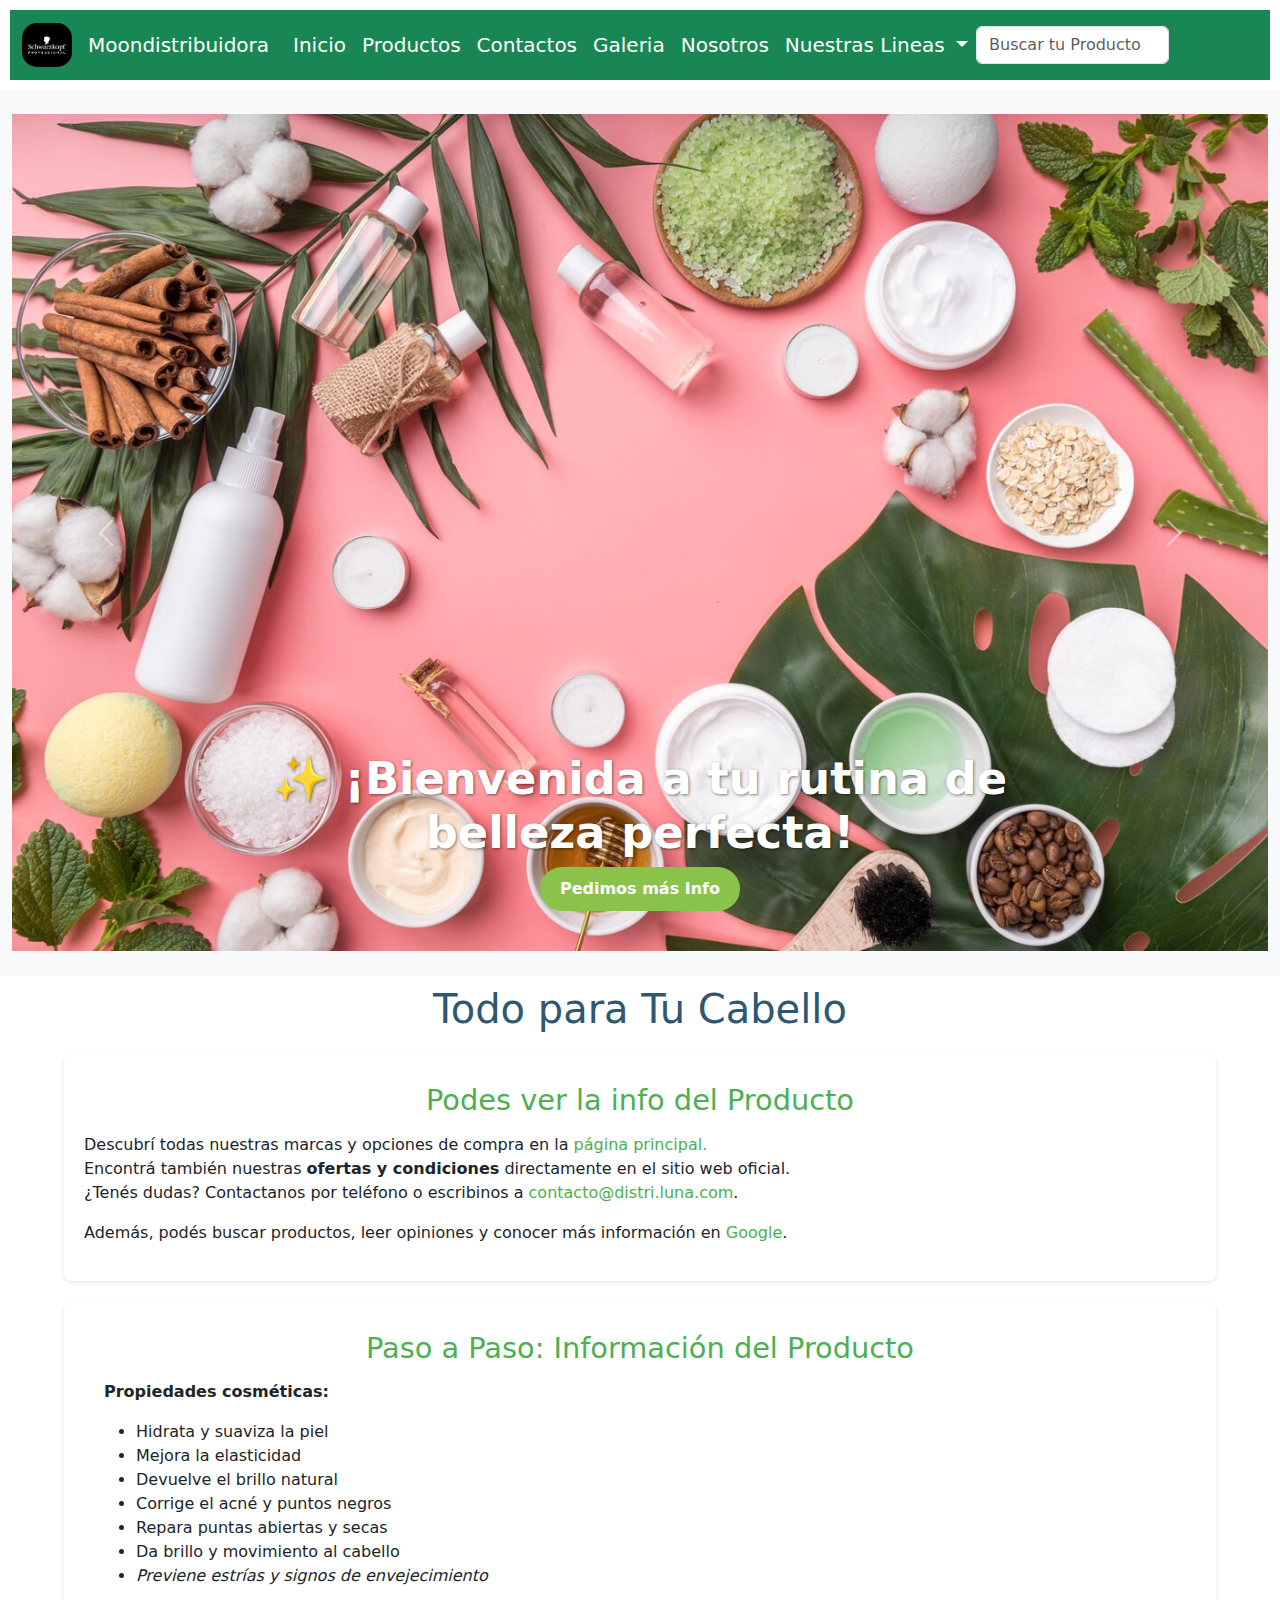
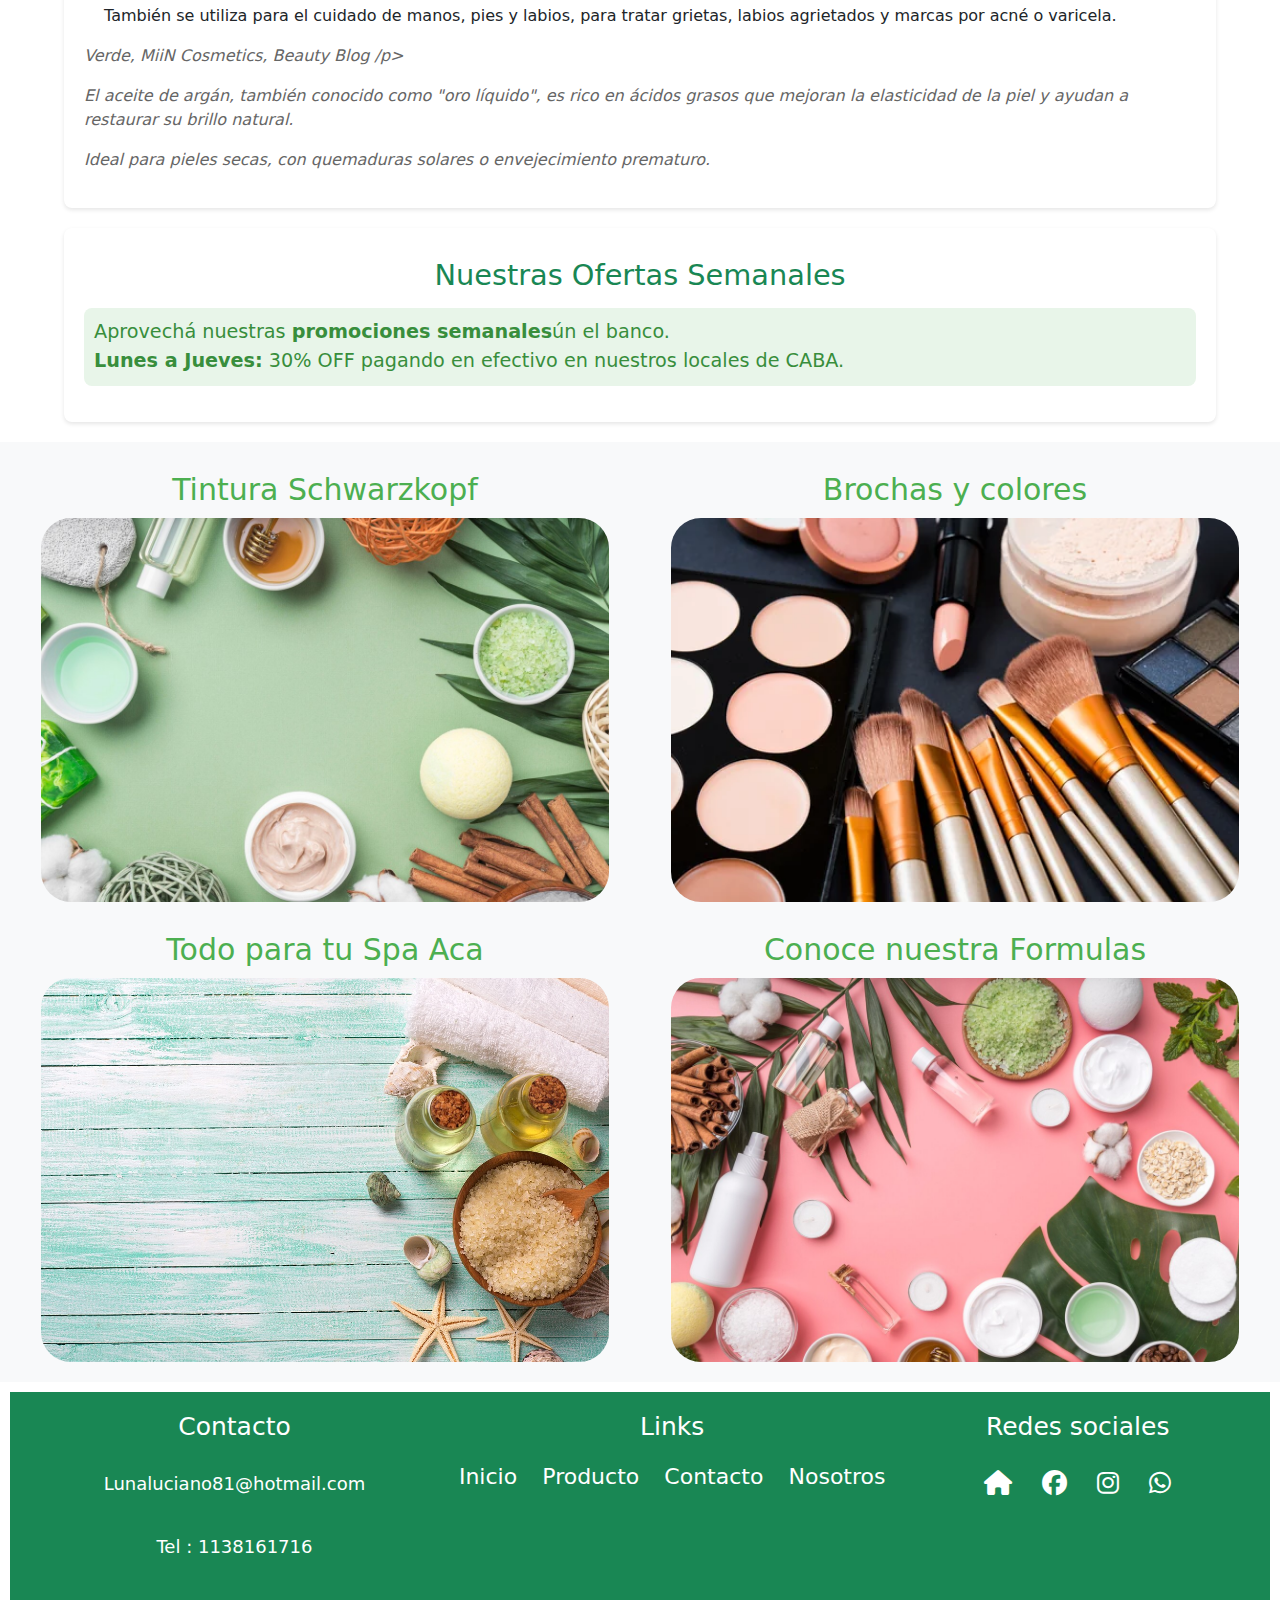
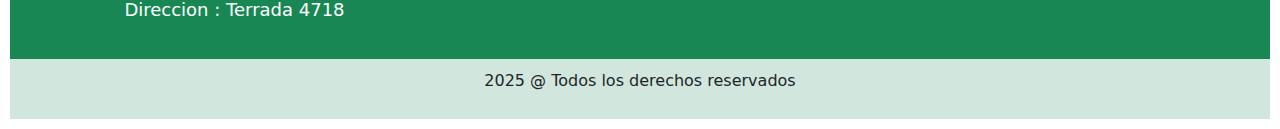
<file: index.html>
<!DOCTYPE html>
<html lang="en">
  <head>
    <meta charset="UTF-8" >
    <meta name="viewport" content="width=device-width, initial-scale=1.0" >

    <meta name="description" content="Descubrí lo mejor en tinturas, Mascarillas y cuidado capilar Profesional. Karssell, Fidelite y Schwarzkopf al mejor precio. Envíos rápidos y asesoramiento.">


    <meta  name="Keywords"  content="belleza, cosmética, cuidado, cabello, pelo, Karssell, Fidelite, Schwarzkopf, tintura, coloración, profesional, tratamiento, hidratación, nutrición, brillo, reparación, alisado, keratina, sérum, shampoo, acondicionador, mascarilla, orgánico, sin amoníaco, tendencia, color, estilismo, mujer, joven, saludable, natural">
    
    <title>Pagina de Inicio</title>
    
    <!--Font awesone-->

    <link rel="stylesheet" href="https://cdnjs.cloudflare.com/ajax/libs/font-awesome/6.7.2/css/all.min.css"/>

    <!--Font Google-->

    <link rel="preconnect" href="https://fonts.googleapis.com">
    <link rel="preconnect" href="https://fonts.gstatic.com" crossorigin>
    <link href="https://fonts.googleapis.com/css2?family=Nunito+Sans:ital,opsz,wght@0,6..12,200..1000;1,6..12,200..1000&family=Open+Sans:ital,wght@0,300..800;1,300..800&display=swap" rel="stylesheet">

    <!--Booststrap-->

    <link href="https://cdn.jsdelivr.net/npm/bootstrap@5.3.3/dist/css/bootstrap.min.css" rel="stylesheet" integrity="sha384-QWTKZyjpPEjISv5WaRU9OFeRpok6YctnYmDr5pNlyT2bRjXh0JMhjY6hW+ALEwIH" crossorigin="anonymous">

    <!--Animaciones -->
    <link
    rel="stylesheet"href="https://cdnjs.cloudflare.com/ajax/libs/animate.css/4.1.1/animate.min.css"/>

    <!--Estilo nuevo con sass-->
    <link rel="stylesheet" href="css/estilo.css">

  </head>

  <body>

   <!--Inico de Header con Boostrap-->

   <header>

    <nav class="navbar navbar-expand-lg bg-success">
      <div class="container-fluid">
        <a class="navbar-brand" href="#">
          <img src="imagen/logo.schwarzkopf.png" alt="" alt="logo de marca" >
        </a>
        <a class="navbar-brand" href="#" >Moondistribuidora</a>
        <button class="navbar-toggler" type="button"  data-bs-toggle="collapse" data-bs-target="#navbarSupportedContent" aria-controls="navbarSupportedContent" aria-expanded="false" aria-label="Toggle navigation">
          <span class="navbar-toggler-icon"></span>
        </button>
        <div class="collapse navbar-collapse" id="navbarSupportedContent">
          <ul class="navbar-nav me-auto mb-2 mb-lg-0">

            <li class="nav-item">
              <a class="nav-link active" aria-current="page" href="index.html" >Inicio</a>
            </li> 
            <li class="nav-item">
              <a class="nav-link active" aria-current="page" href="pages/producto.html">Productos</a>
            </li>

            <li class="nav-item">
              <a class="nav-link active" href="pages/contacto.html">Contactos</a>
            </li>
            <li class="nav-item">
              <a class="nav-link active" href="pages/galeria.html">Galeria</a>
            </li>
            <li class="nav-item">
              <a class="nav-link active" href="pages/nosotros.html">Nosotros</a>
            </li>
            <li class="nav-item dropdown">
              <a class="nav-link dropdown-toggle" href="#" role="button" data-bs-toggle="dropdown" aria-expanded="false">
                Nuestras Lineas 
              </a>
              <ul class="dropdown-menu">
                <li><a class="dropdown-item" href="pages/producto.venta.karsse.html">Karssel</a></li>
                <li><a class="dropdown-item" href="pages/producto.venta.html">Fidelite</a></li>
                <li><hr class="dropdown-divider"></li>
                <li><a class="dropdown-item" href="pages/producto.venta.schwarzkopf.html">Schwarzkopf</a></li>
              </ul>
            </li>
            
          </ul>
          <form class="d-flex" role="search">
            <input class="form-control me-2" type="search" placeholder="Buscar tu Producto" aria-label="Search">
            <button class="btn btn-outline-success" type="submit">Buscar</button>
          </form>
        </div>
      </div>
    </nav>
    
  </header>

  <!--Inio de Cuerpo-->

  <main>

    <!--Carrousel con Bosstrap-->


    <div class="container-fluid py-4 bg-light">
      <div id="carouselTexto" class="carousel slide " data-bs-ride="carousel">
          <div class="carousel-inner">
      
            <div class="carousel-item active">
                 <img src="imagen/natural-cosmetics-desk_23-2148574904.jpg" class="d-block w-100 img-fluid" alt="Cosmética natural escritorio">
              <div class="carousel-caption d-none d-md-block">
                <h3>✨ ¡Bienvenida a tu rutina de belleza perfecta!</h3>
                <button class="btn btn-custom">Pedimos más Info</button>
              </div>
            </div>

            <div class="carousel-item">
                 <img src="imagen/natural-cosmetics-frame_23-2148574907.jpg" class="d-block w-100 img-fluid" alt="Productos cosmética natural">
              <div class="carousel-caption d-none d-md-block">
                  <h3>💄 Descubrí los nuevos productos de cosmética natural</h3>
                  <button class="btn btn-custom">Encontrá lo que buscás</button>
              </div>
            </div>

            <div class="carousel-item">
                 <img src="imagen/skincare-2357980_1280.jpg" class="d-block w-100 img-fluid" alt="Línea Natura cuidado de la piel">
              <div class="carousel-caption d-none d-md-block">
                <h3>🧴 Cuidá tu piel con lo mejor de la línea Natura</h3>
                <button class="btn btn-custom">Comprá ahora</button>
              </div>
            </div>

          </div>

            <button class="carousel-control-prev" type="button" data-bs-target="#carouselTexto" data-bs-slide="prev">
            <span class="carousel-control-prev-icon" aria-hidden="true"></span>
            <span class="visually-hidden">Anterior</span>
            </button>
            <button class="carousel-control-next" type="button" data-bs-target="#carouselTexto" data-bs-slide="next">
            <span class="carousel-control-next-icon" aria-hidden="true"></span>
            <span class="visually-hidden">Siguiente</span>
            </button>
      </div>
    </div>

       <!--Inicio de titulo de ventas-->


      <h1>Todo para Tu Cabello</h1>

     <div class="container2">
        <section class="intro">
            <h2>Podes ver la info del Producto</h2>
            <p>
                Descubrí todas nuestras marcas y opciones de compra en la
                <a href="./index.html">página principal.</a><br> Encontrá también nuestras
                <span class="resaltado">ofertas y condiciones</span> directamente en el sitio web oficial.<br>
                ¿Tenés dudas? Contactanos por teléfono o escribinos a
                <a href="mailto:contacto@distri.luna.com">contacto@distri.luna.com</a>.
            </p>
            <p>
                Además, podés buscar productos, leer opiniones y conocer más información en
                <a href="https://www.google.com.ar" target="_blank">Google</a>.
            </p>
        </section>

        

        <section class="info-producto">
            <h2>Paso a Paso: Información del Producto</h2>

            <div class="beneficios">
                <p class="resaltado">Propiedades cosméticas:</p>
                <ul>
                    <li>Hidrata y suaviza la piel</li>
                    <li>Mejora la elasticidad</li>
                    <li>Devuelve el brillo natural</li>
                    <li>Corrige el acné y puntos negros</li>
                    <li>Repara puntas abiertas y secas</li>
                    <li>Da brillo y movimiento al cabello</li>
                    <li><em>Previene estrías y signos de envejecimiento</em></li>
                </ul>
                <p>
                    También se utiliza para el cuidado de manos, pies y labios, para tratar grietas,
                    labios agrietados y marcas por acné o varicela.
                </p>
            </div>

            <div class="referencia">
                <p><span class="resaltado">Verde, MiiN Cosmetics, Beauty Blog</span> /p>
                <p>El aceite de argán, también conocido como "oro líquido", es rico en ácidos grasos que mejoran la elasticidad de la piel y ayudan a restaurar su brillo natural.</p>
                <p>Ideal para pieles secas, con quemaduras solares o envejecimiento prematuro.</p>
            </div>
        </section>

        <section class="ofertas">
            <h2>Nuestras Ofertas Semanales</h2>
            <p>
                Aprovechá nuestras <span class="resaltado">promociones semanales</span>ún el banco.
                <br>
                <span class="resaltado">Lunes a Jueves:</span> 30% OFF pagando en efectivo en nuestros locales de CABA.
            </p>
        </section>
    </div>

     
     
    <!--Inicio Animaciones-->
    
    <div class="animaciones">
      <div class="div1">
        <h4>Tintura Schwarzkopf</h4>        
        <img src="imagen/natural-cosmetics-frame_23-2148574907.jpg" alt=" fot de schwarzkopf"  class="img-fluid">
        
      </div>
      <div class="div2">
        <h4>Brochas y colores </h4>
        <img  src="imagen/depositphotos_115192694-stock-photo-professional-makeup-brushes-and-tools.jpg"  alt="Fotos de Brochas " class="img-fluid">
      </div>
      <div class="div3">
        <h4>Todo para tu Spa Aca</h4>
        <img  src="imagen/skincare-2357980_1280.jpg" alt="Foto de skincare" class="img-fluid">
      
      </div>
      <div class="div4">
        <h4>Conoce nuestra Formulas</h4>
       <img  src="imagen/natural-cosmetics-desk_23-2148574904.jpg" alt="Foto de natura cosmetica" class="img-fluid">
      </div>
    </div>




  
    
  </main>


    <!--Inico de Pie de Pagina Responsil-->

     <footer>
        
        <section class="seccion-1">
          <div class="a">
            <h3>Contacto</h3>
            <p>Lunaluciano81@hotmail.com</p>
            <p> Tel : 1138161716</p>
            <p><span>Direccion :</span> Terrada  4718</p>
          </div>
          <div>
            <h3 class="a">Links</h3>
            <a href="#">Inicio</a>
            <a href="pages/producto.html">Producto</a>
            <a href="pages/contacto.html">Contacto</a>
            <a href="pages/nosotros.html">Nosotros</a>
          </div>
          <div>
            <h3 class="a">Redes sociales</h3>
              <div class="redes-sociales">
               <a href="#"><i class="fa-solid fa-house"></i></a>
               <a href="https://www.facebook.com/luciano.luna.351"><i class="fa-brands fa-facebook"></i></a>
               <a href=""><i class="fa-brands fa-instagram"></i></a>
               <a href="https://wa.me/qr/PDEMB3HJK3HFL1"><i class="fa-brands fa-whatsapp"></i></a>
              </div>
          </div>
        </section>
  
        <section class="seccion-2">
            <p>2025 @ Todos los derechos reservados</p>
        </section>
      </footer> 
    
         
    
    <script src="https://cdn.jsdelivr.net/npm/bootstrap@5.3.3/dist/js/bootstrap.bundle.min.js" integrity="sha384-YvpcrYf0tY3lHB60NNkmXc5s9fDVZLESaAA55NDzOxhy9GkcIdslK1eN7N6jIeHz" crossorigin="anonymous"></script> 
    

  </body>
</html>
</file>
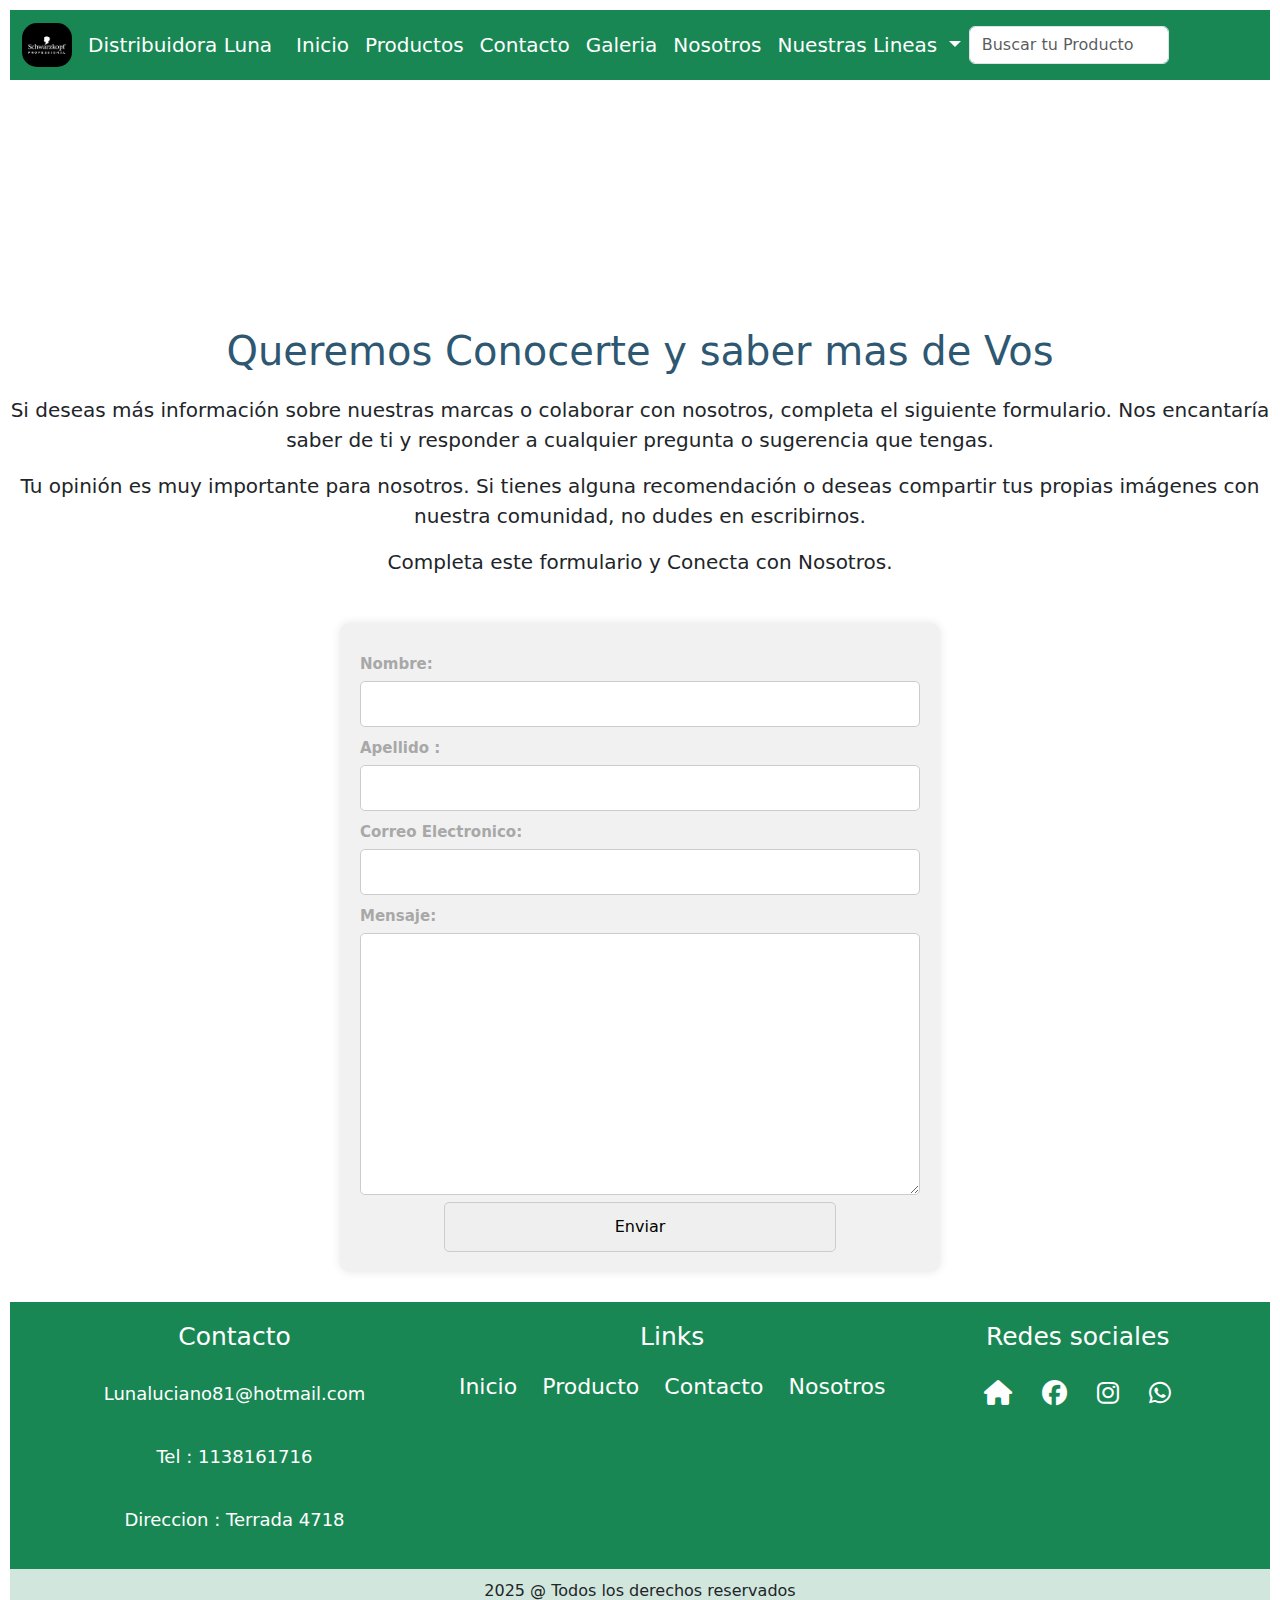
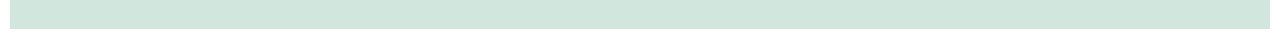
<file: pages/contacto.html>
<!DOCTYPE html>
<html lang="en">
  <head>
      <meta charset="UTF-8">
      <meta name="viewport" content="width=device-width, initial-scale=1.0">

      <meta name="description" content="Comunicate con nosotros para recibir asesoramiento personalizado sobre nuestros productos de belleza y cuidado capilar. Atención rápida y cordial.">

      <meta name="Keywords"  content="contacto, atención al cliente, productos capilares, máscaras Karsse, tinturas Fidelite, tintes Schwarzkopf, consultas, ayuda, soporte, tienda de belleza, cosmética capilar">

      <title>Contacto</title>
     
      <!--Font awesone-->
      <link rel="stylesheet" href="https://cdnjs.cloudflare.com/ajax/libs/font-awesome/6.7.2/css/all.min.css"/>
      <!--Font Google-->
      <link rel="preconnect" href="https://fonts.googleapis.com">
      <link rel="preconnect" href="https://fonts.gstatic.com" crossorigin>
      <link href="https://fonts.googleapis.com/css2?family=Nunito+Sans:ital,opsz,wght@0,6..12,200..1000;1,6..12,200..1000&family=Open+Sans:ital,wght@0,300..800;1,300..800&display=swap" rel="stylesheet">
       <!--Booststrap-->
      <link href="https://cdn.jsdelivr.net/npm/bootstrap@5.3.3/dist/css/bootstrap.min.css" rel="stylesheet" integrity="sha384-QWTKZyjpPEjISv5WaRU9OFeRpok6YctnYmDr5pNlyT2bRjXh0JMhjY6hW+ALEwIH" crossorigin="anonymous">
      <!--Animaciones -->
    <link
    rel="stylesheet"href="https://cdnjs.cloudflare.com/ajax/libs/animate.css/4.1.1/animate.min.css"/>
     <!--Estilos nuevos con Sass-->
     <link rel="stylesheet" href="../css/estilo.css">
    </head>
 <body>

      <!--Inico de Header-->

  <header>

    <nav class="navbar navbar-expand-lg bg-success ">
      <div class="container-fluid">
        <a class="navbar-brand" href="#">
          <img src="../imagen/logo.schwarzkopf.png" alt="" alt="Lofo de marca" >
        </a>
        <a class="navbar-brand" href="#" >Distribuidora Luna</a>
        <button class="navbar-toggler" type="button"  data-bs-toggle="collapse" data-bs-target="#navbarSupportedContent" aria-controls="navbarSupportedContent" aria-expanded="false" aria-label="Toggle navigation">
          <span class="navbar-toggler-icon"></span>
        </button>
        <div class="collapse navbar-collapse" id="navbarSupportedContent">
          <ul class="navbar-nav me-auto mb-2 mb-lg-0">

            <li class="nav-item">
              <a class="nav-link active" aria-current="page" href="../index.html">Inicio</a>
            </li> 
            <li class="nav-item">
              <a class="nav-link active" aria-current="page" href="producto.html">Productos</a>
            </li>

            <li class="nav-item">
              <a class="nav-link active" href="contacto.html">Contacto</a>
            </li>
            <li class="nav-item">
              <a class="nav-link active" href="galeria.html">Galeria</a>
            </li>
            <li class="nav-item">
              <a class="nav-link active" href="nosotros.html">Nosotros</a>
            </li>
            <li class="nav-item dropdown">
              <a class="nav-link dropdown-toggle" href="#" role="button" data-bs-toggle="dropdown" aria-expanded="fase">
                Nuestras Lineas 
              </a>
              <ul class="dropdown-menu">
                <li><a class="dropdown-item" href="../pages/producto.venta.karsse.html">Karssel</a></li>
                <li><a class="dropdown-item" href="../pages/producto.venta.html">Fidelite</a></li>
                <li><hr class="dropdown-divider"></li>
                <li><a class="dropdown-item" href="../pages/producto.venta.schwarzkopf.html">Schwarzkopf</a></li>
              </ul>
            </li>
            
          </ul>
          <form class="d-flex" role="search">
            <input class="form-control me-2" type="search" placeholder="Buscar tu Producto" aria-label="Search">
            <button class="btn btn-outline-success" type="submit">Buscar</button>
          </form>
        </div>
      </div>
    </nav>
    
  </header>
  <!--Inicio de main -->
    <main>
     <!--Ubicacion del Local-->
     <section>
        <iframe
          src="https://www.google.com/maps/embed?pb=!1m18!1m12!1m3!1d3122.2128515106847!2d-58.5012762!3d-34.58547009999999!2m3!1f0!2f0!3f0!3m2!1i1024!2i768!4f13.1!3m3!1m2!1s0x95bcb785539f847f%3A0x5dc9bbcfd80de5e7!2sTerrada%204718%2C%20C1419%20Cdad.%20Aut%C3%B3noma%20de%20Buenos%20Aires!5e1!3m2!1ses-419!2sar!4v1742405354282!5m2!1ses-419!2sar"
          width="100%"
          height="200"
          style="border: 0"
          allowfullscreen=""
          loading="lazy"
          referrerpolicy="no-referrer-when-downgrade"
        ></iframe>
      </section>
      <!--titulo de Formulario-->

      <h1>Queremos Conocerte y saber mas de Vos</h1>

      <!--Contemido de Formulario-->

      <section class="texto-for">
        <p>Si deseas más información sobre nuestras marcas  o colaborar con nosotros, completa el siguiente formulario. Nos encantaría saber de ti y responder a cualquier pregunta o sugerencia que tengas.</p>
        <p>Tu opinión es muy importante para nosotros. Si tienes alguna recomendación o deseas compartir tus propias imágenes con nuestra comunidad, no dudes en escribirnos.</p>
        <p>Completa este formulario y Conecta con Nosotros.</p>
      </section>

      <!--Formulario basico-->
      <div class="formulario" >  
        <form action="" method="post">

          <label for="nombre">Nombre:</label>
          <input type="text" name="nombre" id="nombre">

          <label for="apellido">Apellido :</label>
          <input type="text" name="apellido" id="aoellido">
        
          <label for="email">Correo Electronico:</label>
          <input type="email" name="email" id="email">

          <label for="mensaje">Mensaje:</label>
          <textarea name="mensaje" id="mensaje" cols="40" rows="10"></textarea>

          <button type="submit">Enviar</button>

        </form>
      </div>  

    </main>

    <!--Inico de Pie de Pagina Responsil-->
  
    <footer>
      <section class="seccion-1">
        <div class="a">
          <h3>Contacto</h3>
          <p>Lunaluciano81@hotmail.com</p>
          <p> Tel : 1138161716</p>
          <p><span>Direccion :</span> Terrada  4718</p>
        </div>
        <div>
          <h3 class="a">Links</h3>
          <a href="../index.html">Inicio</a>
          <a href="producto.html">Producto</a>
          <a href="contacto.html">Contacto</a>
          <a href="nosotros.html">Nosotros</a>
        </div>
        <div>
          <h3 class="a">Redes sociales</h3>
            <div class="redes-sociales">
             <a href="#"><i class="fa-solid fa-house"></i></a>
             <a href="https://www.facebook.com/luciano.luna.351"><i class="fa-brands fa-facebook"></i></a>
             <a href=""><i class="fa-brands fa-instagram"></i></a>
             <a href="https://wa.me/qr/PDEMB3HJK3HFL1"><i class="fa-brands fa-whatsapp"></i></a>
            </div>
        </div>
      </section>

      <section class="seccion-2">
          <p>2025 @ Todos los derechos reservados</p>
      </section>
    </footer>
    <script src="https://cdn.jsdelivr.net/npm/bootstrap@5.3.3/dist/js/bootstrap.bundle.min.js" integrity="sha384-YvpcrYf0tY3lHB60NNkmXc5s9fDVZLESaAA55NDzOxhy9GkcIdslK1eN7N6jIeHz" crossorigin="anonymous"></script> 
  
  
    </body>
</html>
</file>
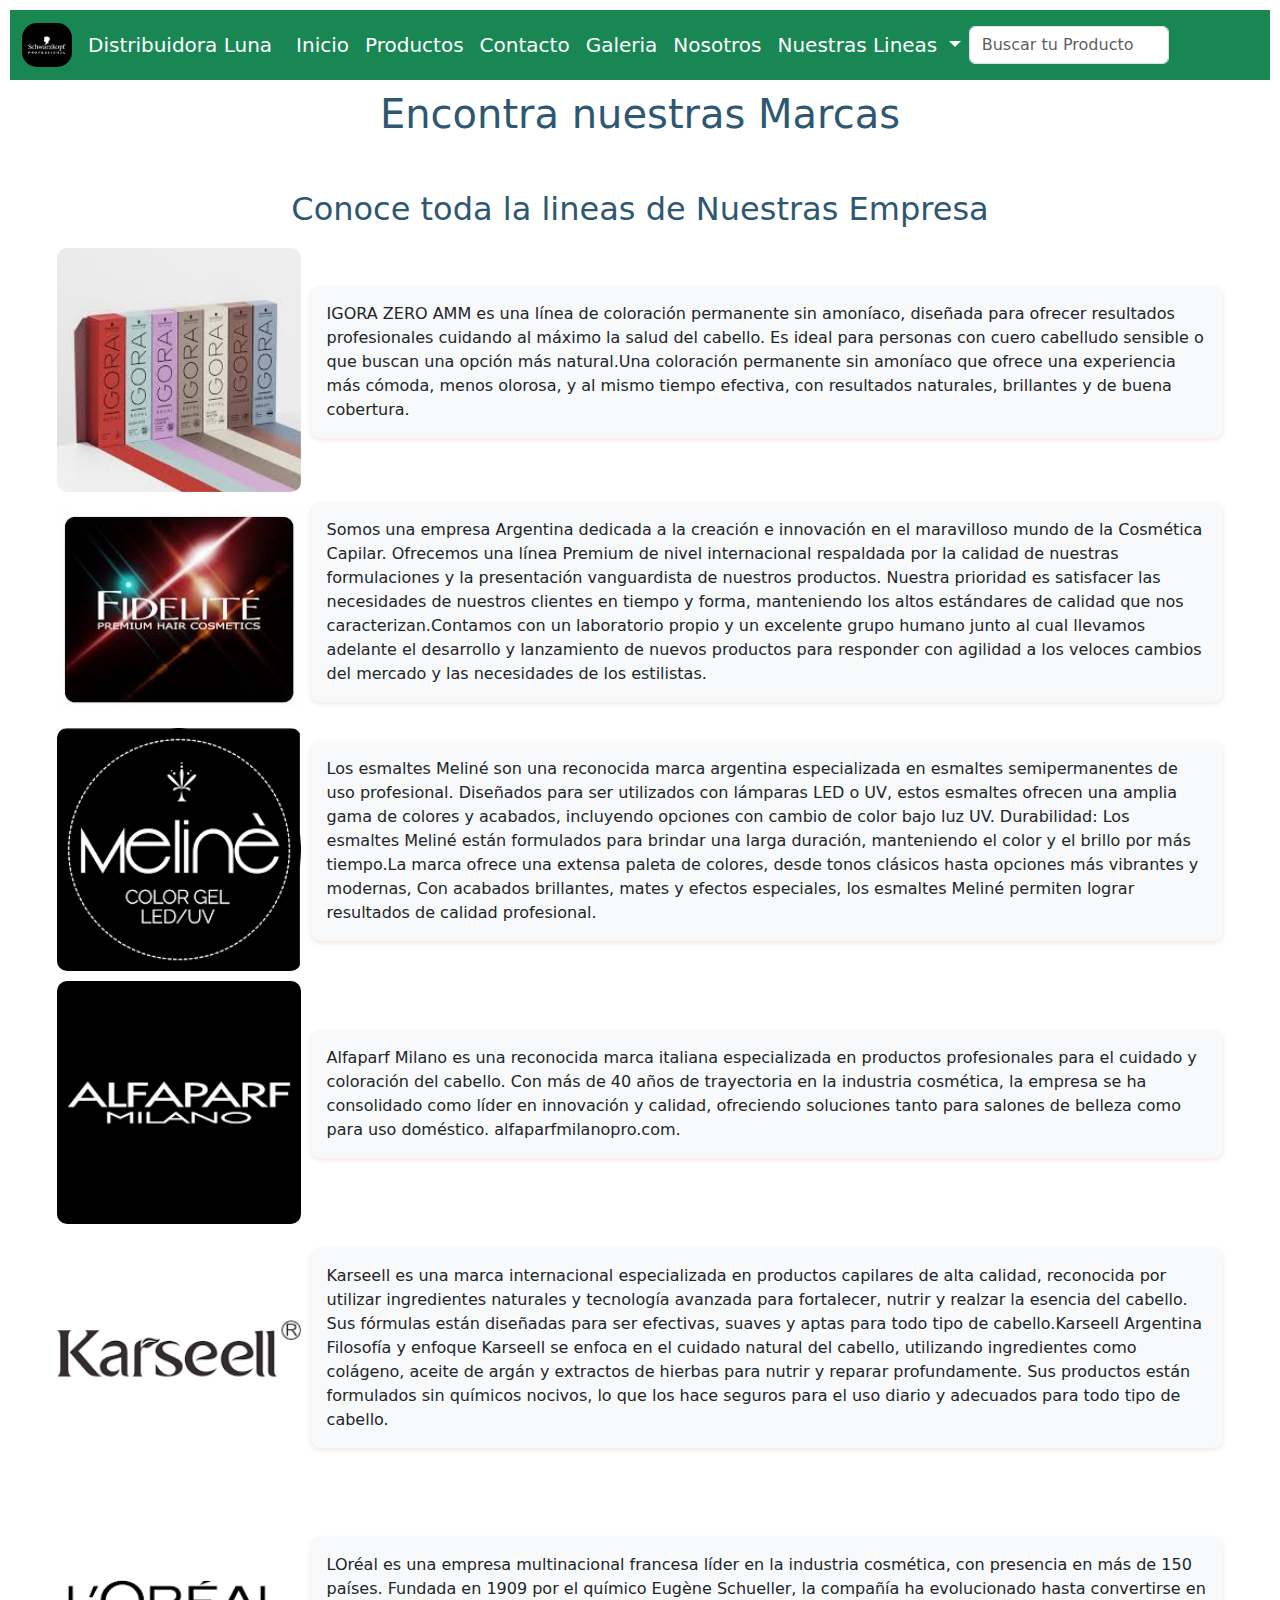
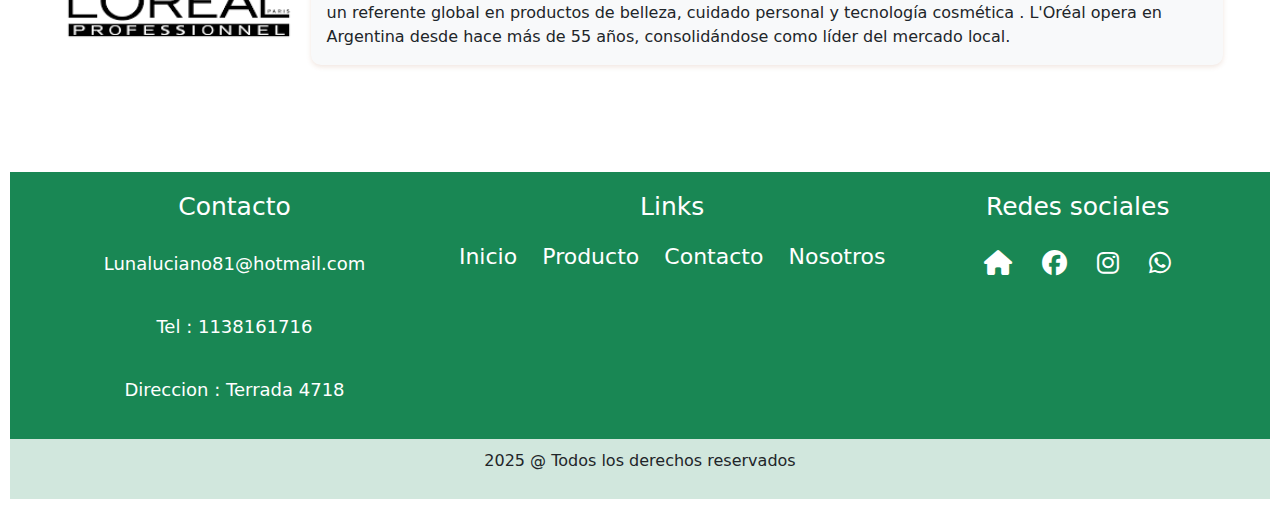
<file: pages/galeria.html>
<!DOCTYPE html>
<html lang="en">
  <head>
    <meta charset="UTF-8" />
    <meta name="viewport" content="width=device-width, initial-scale=1.0" />

    <meta name="description" content="Mirá nuestra galería de productos capilares y resultados reales. Inspirate con máscaras Karssell, tinturas Fidelite, Schwarzkopf y más. Belleza en cada imagen.">

    <meta name="Keywords"  content="galería de productos, resultados capilares, máscaras Karsse, tinturas Fidelite, tintes Schwarzkopf, cuidado del cabello, antes y después, fotos de productos, galería belleza, tratamientos capilares, inspiración capilar">
    
    <title>Galeria</title>
   
    <!--Font awesone-->
    <link
      rel="stylesheet"
      href="https://cdnjs.cloudflare.com/ajax/libs/font-awesome/6.7.2/css/all.min.css"
    />
    <!--Font Google-->
    <link rel="preconnect" href="https://fonts.googleapis.com" />
    <link rel="preconnect" href="https://fonts.gstatic.com" crossorigin />
    <link
      href="https://fonts.googleapis.com/css2?family=Nunito+Sans:ital,opsz,wght@0,6..12,200..1000;1,6..12,200..1000&family=Open+Sans:ital,wght@0,300..800;1,300..800&display=swap"
      rel="stylesheet"
    />
    <!--Booststrap-->
    <link
      href="https://cdn.jsdelivr.net/npm/bootstrap@5.3.3/dist/css/bootstrap.min.css"
      rel="stylesheet"
      integrity="sha384-QWTKZyjpPEjISv5WaRU9OFeRpok6YctnYmDr5pNlyT2bRjXh0JMhjY6hW+ALEwIH"
      crossorigin="anonymous"
    />

    <!--Animaciones -->
    <link
    rel="stylesheet"href="https://cdnjs.cloudflare.com/ajax/libs/animate.css/4.1.1/animate.min.css"/>
    
     <!--Estilo nuevo con Sass-->
     <link rel="stylesheet" href="../css/estilo.css"/>
  </head>
  <body>
    <!--Inico de Header-->
    <header>
      <nav class="navbar navbar-expand-lg bg-success">
        <div class="container-fluid">
          <a class="navbar-brand" href="#">
            <img src="../imagen/logo.schwarzkopf.png"  alt="Lofo de Schwarzkopf" >
          </a>
          <a class="navbar-brand" href="#" >Distribuidora Luna</a>
          <button class="navbar-toggler" type="button"  data-bs-toggle="collapse" data-bs-target="#navbarSupportedContent" aria-controls="navbarSupportedContent" aria-expanded="false" aria-label="Toggle navigation">
            <span class="navbar-toggler-icon"></span>
          </button>
          <div class="collapse navbar-collapse" id="navbarSupportedContent">
            <ul class="navbar-nav me-auto mb-2 mb-lg-0">
  
              <li class="nav-item">
                <a class="nav-link active" aria-current="page" href="../index.html">Inicio</a>
              </li> 
              <li class="nav-item">
                <a class="nav-link active" aria-current="page" href="producto.html">Productos</a>
              </li>
  
              <li class="nav-item">
                <a class="nav-link active" href="contacto.html">Contacto</a>
              </li>
              <li class="nav-item">
                <a class="nav-link active" href="galeria.html">Galeria</a>
              </li>
              <li class="nav-item">
                <a class="nav-link active" href="nosotros.html">Nosotros</a>
              </li>
              <li class="nav-item dropdown">
                <a class="nav-link dropdown-toggle" href="#" role="button" data-bs-toggle="dropdown" aria-expanded="false">
                  Nuestras Lineas 
                </a>
                <ul class="dropdown-menu">
                  <li><a class="dropdown-item" href="../pages/producto.venta.karsse.html">Karssel</a></li>
                  <li><a class="dropdown-item" href="../pages/producto.venta.html">Fidelite</a></li>
                  <li><hr class="dropdown-divider"></li>
                  <li><a class="dropdown-item" href="../pages/producto.venta.schwarzkopf.html">Schwarzkopf</a></li>
                </ul>
              </li>
              
            </ul>
            <form class="d-flex" role="search">
              <input class="form-control me-2" type="search" placeholder="Buscar tu Producto" aria-label="Search">
              <button class="btn btn-outline-success" type="submit">Buscar</button>
            </form>
          </div>
        </div>
      </nav>
    </header>
    <!--Inicio de Cuerpo-->
    <main>
      
      <!-- Contenido de imagenes y descripcion con Grid -->
       
       <h1>Encontra nuestras Marcas</h1>

      <section class="contenedor-grid">
        <h1 class="grid-titulo">
          Conoce toda la lineas de Nuestras Empresa
        </h1>
        <img
          class="grid-img1"
          src="../imagen.schwarkopt/Tinturas todas.jpeg"
          alt="foto de schwarkopt"
        />

        <p class="grid-texto1">
          IGORA ZERO AMM es una línea de coloración permanente sin amoníaco,
          diseñada para ofrecer resultados profesionales cuidando al máximo la
          salud del cabello. Es ideal para personas con cuero cabelludo sensible
          o que buscan una opción más natural.Una coloración permanente sin
          amoníaco que ofrece una experiencia más cómoda, menos olorosa, y al
          mismo tiempo efectiva, con resultados naturales, brillantes y de buena
          cobertura.
        </p>
        
        <img class="grid-img2" src="../imagen/logo.fidelite.jpg" alt="Logo de la marca Fidelite" />
        <p class="grid-texto2">
          Somos una empresa Argentina dedicada a la creación e innovación en el
          maravilloso mundo de la Cosmética Capilar. Ofrecemos una línea Premium
          de nivel internacional respaldada por la calidad de nuestras
          formulaciones y la presentación vanguardista de nuestros productos.
          Nuestra prioridad es satisfacer las necesidades de nuestros clientes
          en tiempo y forma, manteniendo los altos estándares de calidad que nos
          caracterizan.Contamos con un laboratorio propio y un
          excelente grupo humano junto al cual llevamos adelante el desarrollo y
          lanzamiento de nuevos productos para responder con agilidad a los
          veloces cambios del mercado y las necesidades de los estilistas.
      
        </p>
        
         <img class="grid-img3" src="../imagen/logo.meline.png" alt=" Foto de logo de Meline" />
        <p class="grid-texto3">
          Los esmaltes Meliné son una reconocida marca argentina especializada
          en esmaltes semipermanentes de uso profesional. Diseñados para ser
          utilizados con lámparas LED o UV, estos esmaltes ofrecen una amplia
          gama de colores y acabados, incluyendo opciones con cambio de color
          bajo luz UV. Durabilidad: Los esmaltes Meliné están formulados para
          brindar una larga duración, manteniendo el color y el brillo por más
          tiempo.La marca ofrece una extensa paleta de colores, desde tonos
          clásicos hasta opciones más vibrantes y modernas, Con acabados
          brillantes, mates y efectos especiales, los esmaltes Meliné permiten
          lograr resultados de calidad profesional.
        </p>
       
        <img class="grid-img4" src="../imagen/logo.alfaparf.png" alt="Foto de logo de alfaparf" />

        <p class="grid-texto4">
          Alfaparf Milano es una reconocida marca italiana especializada en
          productos profesionales para el cuidado y coloración del cabello. Con
          más de 40 años de trayectoria en la industria cosmética, la empresa se
          ha consolidado como líder en innovación y calidad, ofreciendo
          soluciones tanto para salones de belleza como para uso doméstico.
          alfaparfmilanopro.com.
        </p>
        <img class="grid-img5" src="../imagen/logo.karssell.png" alt=" logo de foto de karssell" />
        <p class="grid-texto5">
          Karseell es una marca internacional especializada en productos
          capilares de alta calidad, reconocida por utilizar ingredientes
          naturales y tecnología avanzada para fortalecer, nutrir y realzar la
          esencia del cabello. Sus fórmulas están diseñadas para ser efectivas,
          suaves y aptas para todo tipo de cabello.Karseell Argentina Filosofía
          y enfoque Karseell se enfoca en el cuidado natural del cabello,
          utilizando ingredientes como colágeno, aceite de argán y extractos de
          hierbas para nutrir y reparar profundamente. Sus productos están
          formulados sin químicos nocivos, lo que los hace seguros para el uso
          diario y adecuados para todo tipo de cabello.
        </p>
        
        <img class="grid-img6" src="../imagen/logo de Loreal.png" alt=" foto de logo de Loreal" />
        <p class="grid-texto6">
          LOréal es una empresa multinacional francesa líder en la industria
          cosmética, con presencia en más de 150 países. Fundada en 1909 por el
          químico Eugène Schueller, la compañía ha evolucionado hasta
          convertirse en un referente global en productos de belleza, cuidado
          personal y tecnología cosmética .
          L'Oréal opera en Argentina desde hace más de 55 años, consolidándose
          como líder del mercado local.
        </p>
        
      </section>
    </main>

    <!--Inico de Pie de Pagina Responsil-->
    <footer>
      <section class="seccion-1">
        <div class="a">
          <h3>Contacto</h3>
          <p>Lunaluciano81@hotmail.com</p>
          <p>Tel : 1138161716</p>
          <p><span>Direccion :</span> Terrada 4718</p>
        </div>
        <div>
          <h3 class="a">Links</h3>
          <a href="../index.html">Inicio</a>
          <a href="producto.html">Producto</a>
          <a href="contacto.html">Contacto</a>
          <a href="nosotros.html">Nosotros</a>
        </div>
        <div>
          <h3 class="a">Redes sociales</h3>
          <div class="redes-sociales">
            <a href="#"><i class="fa-solid fa-house"></i></a>
            <a href="https://www.facebook.com/luciano.luna.351"><i class="fa-brands fa-facebook"></i></a>
            <a href=""><i class="fa-brands fa-instagram"></i></a>
            <a href="https://wa.me/qr/PDEMB3HJK3HFL1"><i class="fa-brands fa-whatsapp"></i></a>
          </div>
        </div>
      </section>

      <section class="seccion-2">
        <p>2025 @ Todos los derechos reservados</p>
      </section>
    </footer>

    <script
      src="https://cdn.jsdelivr.net/npm/bootstrap@5.3.3/dist/js/bootstrap.bundle.min.js"
      integrity="sha384-YvpcrYf0tY3lHB60NNkmXc5s9fDVZLESaAA55NDzOxhy9GkcIdslK1eN7N6jIeHz"
      crossorigin="anonymous"
    ></script>
  </body>
</html>
</file>
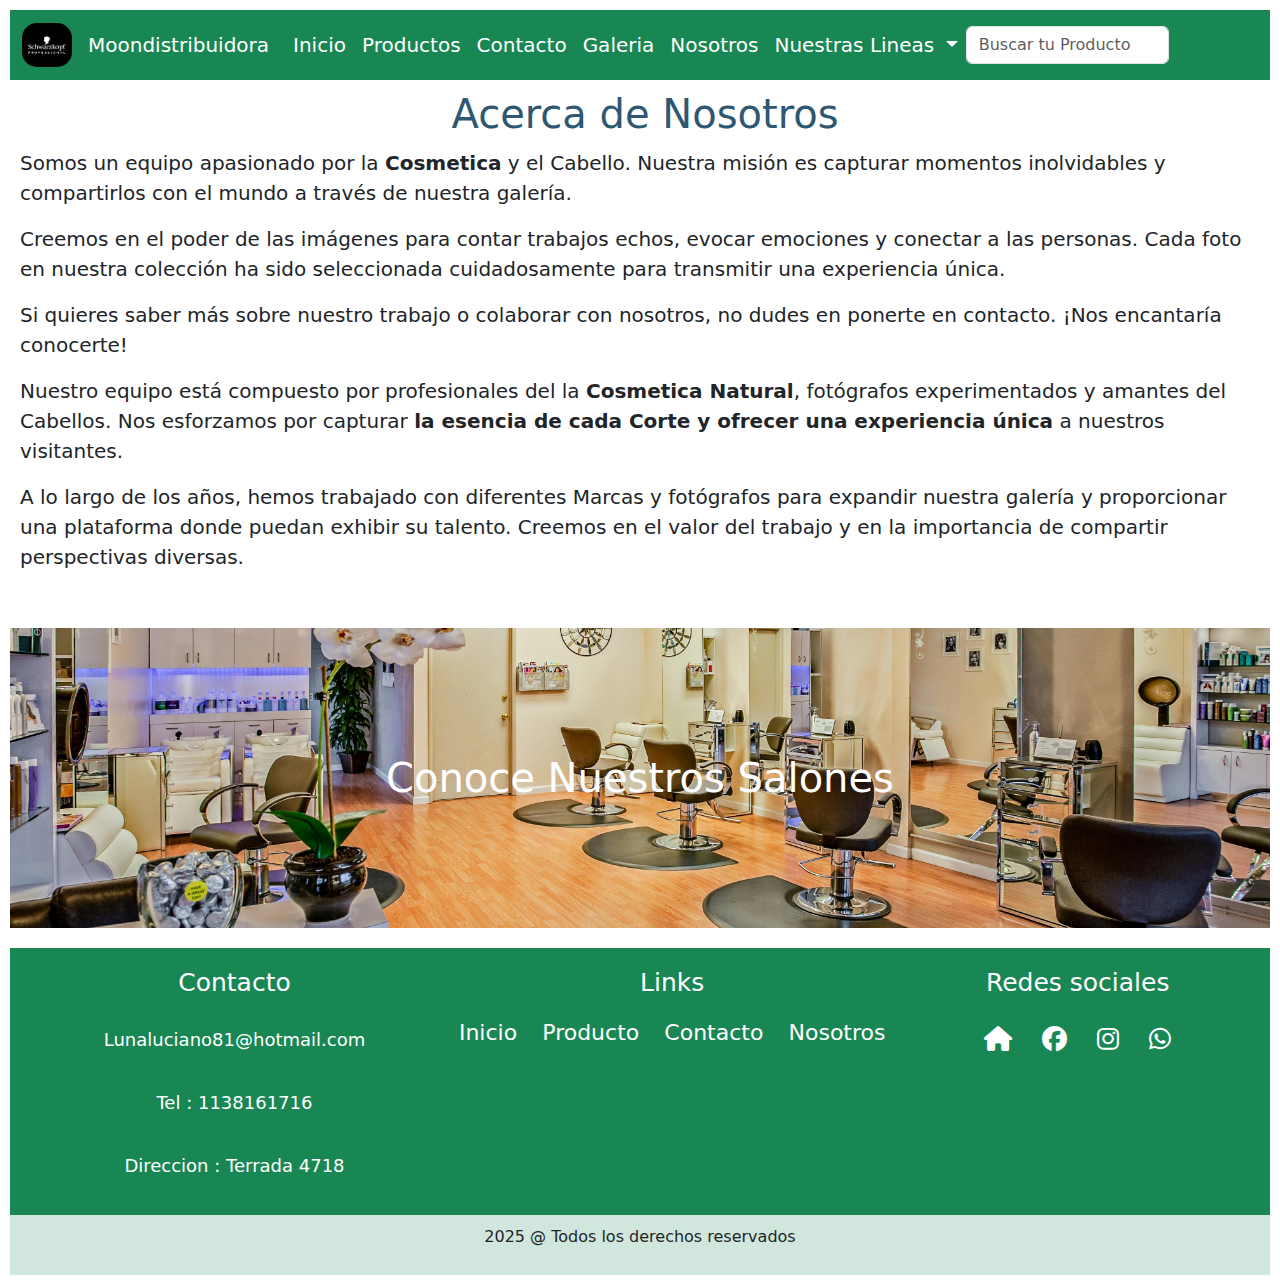
<file: pages/nosotros.html>
<!DOCTYPE html>
<html lang="en">
<head>
    <meta charset="UTF-8">
    <meta name="viewport" content="width=device-width, initial-scale=1.0"/>

    <meta name="description" content="Somos una tienda dedicada al cuidado capilar con marcas como Karsse, Fidelite y Schwarzkopf. Pasión por la belleza, atención personalizada y productos de calidad.">

    <meta name="Keywords"  content="nosotros, quiénes somos, tienda de belleza, productos capilares, máscaras Karsse, tinturas Fidelite, tintes Schwarzkopf, cuidado del cabello, cosmética profesional, historia de la empresa, compromiso con la belleza, expertos en cabello">
    
    <title>Nosotros</title>
   
    <!--Font awesone-->
    <link rel="stylesheet" href="https://cdnjs.cloudflare.com/ajax/libs/font-awesome/6.7.2/css/all.min.css"/>
    <!--Font Google-->
    <link rel="preconnect" href="https://fonts.googleapis.com">
    <link rel="preconnect" href="https://fonts.gstatic.com" crossorigin>
    <link href="https://fonts.googleapis.com/css2?family=Nunito+Sans:ital,opsz,wght@0,6..12,200..1000;1,6..12,200..1000&family=Open+Sans:ital,wght@0,300..800;1,300..800&display=swap" rel="stylesheet">
    <!--Booststrap-->
    <link href="https://cdn.jsdelivr.net/npm/bootstrap@5.3.3/dist/css/bootstrap.min.css" rel="stylesheet" integrity="sha384-QWTKZyjpPEjISv5WaRU9OFeRpok6YctnYmDr5pNlyT2bRjXh0JMhjY6hW+ALEwIH" crossorigin="anonymous">
    <!--Animaciones -->
    <link
    rel="stylesheet"href="https://cdnjs.cloudflare.com/ajax/libs/animate.css/4.1.1/animate.min.css"/>
     <!--Estilo nuevo con Sass-->
     <link rel="stylesheet" href="../css/estilo.css">
</head>
<body>
    <!--Inicio de Header-->
    <header>
      <nav class="navbar navbar-expand-lg bg-success ">
        <div class="container-fluid">
          <a class="navbar-brand" href="#">
            <img src="../imagen/logo.schwarzkopf.png" alt="" alt="Lofo de marca" >
          </a>
          <a class="navbar-brand" href="#" >Moondistribuidora</a>
          <button class="navbar-toggler" type="button"  data-bs-toggle="collapse" data-bs-target="#navbarSupportedContent" aria-controls="navbarSupportedContent" aria-expanded="false" aria-label="Toggle navigation">
            <span class="navbar-toggler-icon"></span>
          </button>
          <div class="collapse navbar-collapse" id="navbarSupportedContent">
            <ul class="navbar-nav me-auto mb-2 mb-lg-0">
  
              <li class="nav-item">
                <a class="nav-link active" aria-current="page" href="../index.html">Inicio</a>
              </li> 
              <li class="nav-item">
                <a class="nav-link active" aria-current="page" href="producto.html">Productos</a>
              </li>
  
              <li class="nav-item">
                <a class="nav-link active" href="contacto.html">Contacto</a>
              </li>
              <li class="nav-item">
                <a class="nav-link active" href="galeria.html">Galeria</a>
              </li>
              <li class="nav-item">
                <a class="nav-link active" href="nosotros.html">Nosotros</a>
              </li>
              <li class="nav-item dropdown">
                <a class="nav-link dropdown-toggle" href="#" role="button" data-bs-toggle="dropdown" aria-expanded="false">
                  Nuestras Lineas 
                </a>
                <ul class="dropdown-menu">
                  <li><a class="dropdown-item" href="../pages/producto.venta.karsse.html">Karssel</a></li>
                  <li><a class="dropdown-item" href="../pages/producto.venta.html">Fidelite</a></li>
                  <li><hr class="dropdown-divider"></li>
                  <li><a class="dropdown-item" href="../pages/producto.venta.schwarzkopf.html">Schwarzkopf</a></li>
                </ul>
              </li>
              
            </ul>
            <form class="d-flex" role="search">
              <input class="form-control me-2" type="search" placeholder="Buscar tu Producto" aria-label="Search">
              <button class="btn btn-outline-success" type="submit">Buscar</button>
            </form>
          </div>
        </div>
      </nav>
    
    </header>

    <!--Inicio del Cuerpo-->
   
    <main>
       

     
        
      <!--Info de Acerca de nosotros-->
      <div class="texto-nosotros">
        <h1>Acerca de Nosotros</h1>
        
        <p>Somos un equipo apasionado por la <b>Cosmetica</b> y el Cabello. Nuestra misión es capturar momentos inolvidables y compartirlos con el mundo a través de nuestra galería.</p>
        <p>Creemos en el poder de las imágenes para contar trabajos echos, evocar emociones y conectar a las personas. Cada foto en nuestra colección ha sido seleccionada cuidadosamente para transmitir una experiencia única.</p>
        <p>Si quieres saber más sobre nuestro trabajo o colaborar con nosotros, no dudes en ponerte en contacto. ¡Nos encantaría conocerte!</p>
        <p>Nuestro equipo está compuesto por profesionales del la <b>Cosmetica Natural</b>, fotógrafos experimentados y amantes del Cabellos. Nos esforzamos por capturar  <b>la esencia de cada  Corte y ofrecer una experiencia única</b> a nuestros visitantes.</p>
        <p>A lo largo de los años, hemos trabajado con diferentes Marcas  y fotógrafos para expandir nuestra galería y proporcionar una plataforma donde puedan exhibir su talento. Creemos en el valor del trabajo y en la importancia de compartir perspectivas diversas.</p>
      </div>

     <!--Foto con escritura arriba -->

      <section class="baner">
        <h2>Conoce Nuestros Salones  </h2>
      </section>
    
    
    </main>

    <!--Pie de Pagina responsil-->
    <footer>
      <section class="seccion-1">
        <div class="a">
          <h3>Contacto</h3>
          <p>Lunaluciano81@hotmail.com</p>
          <p> Tel : 1138161716</p>
          <p><span>Direccion :</span> Terrada  4718</p>
        </div>
        <div>
          <h3 class="a">Links</h3>
          <a href="../index.html">Inicio</a>
          <a href="producto.html">Producto</a>
          <a href="contacto.html">Contacto</a>
          <a href="nosotros.html">Nosotros</a>
        </div>
        <div>
          <h3 class="a">Redes sociales</h3>
            <div class="redes-sociales">
             <a href="/index.html"><i class="fa-solid fa-house"></i></a>
             <a href="https://www.facebook.com/luciano.luna.351"><i class="fa-brands fa-facebook"></i></a>
             <a href=""><i class="fa-brands fa-instagram"></i></a>
             <a href="https://wa.me/qr/PDEMB3HJK3HFL1"><i class="fa-brands fa-whatsapp"></i></a>
            </div>
        </div>
      </section>
      <section class="seccion-2">
        <p>2025 @ Todos los derechos reservados</p>
    </section>
    
    <script src="https://cdn.jsdelivr.net/npm/bootstrap@5.3.3/dist/js/bootstrap.bundle.min.js" integrity="sha384-YvpcrYf0tY3lHB60NNkmXc5s9fDVZLESaAA55NDzOxhy9GkcIdslK1eN7N6jIeHz" crossorigin="anonymous"></script> 
    
</body>
</html>
</file>
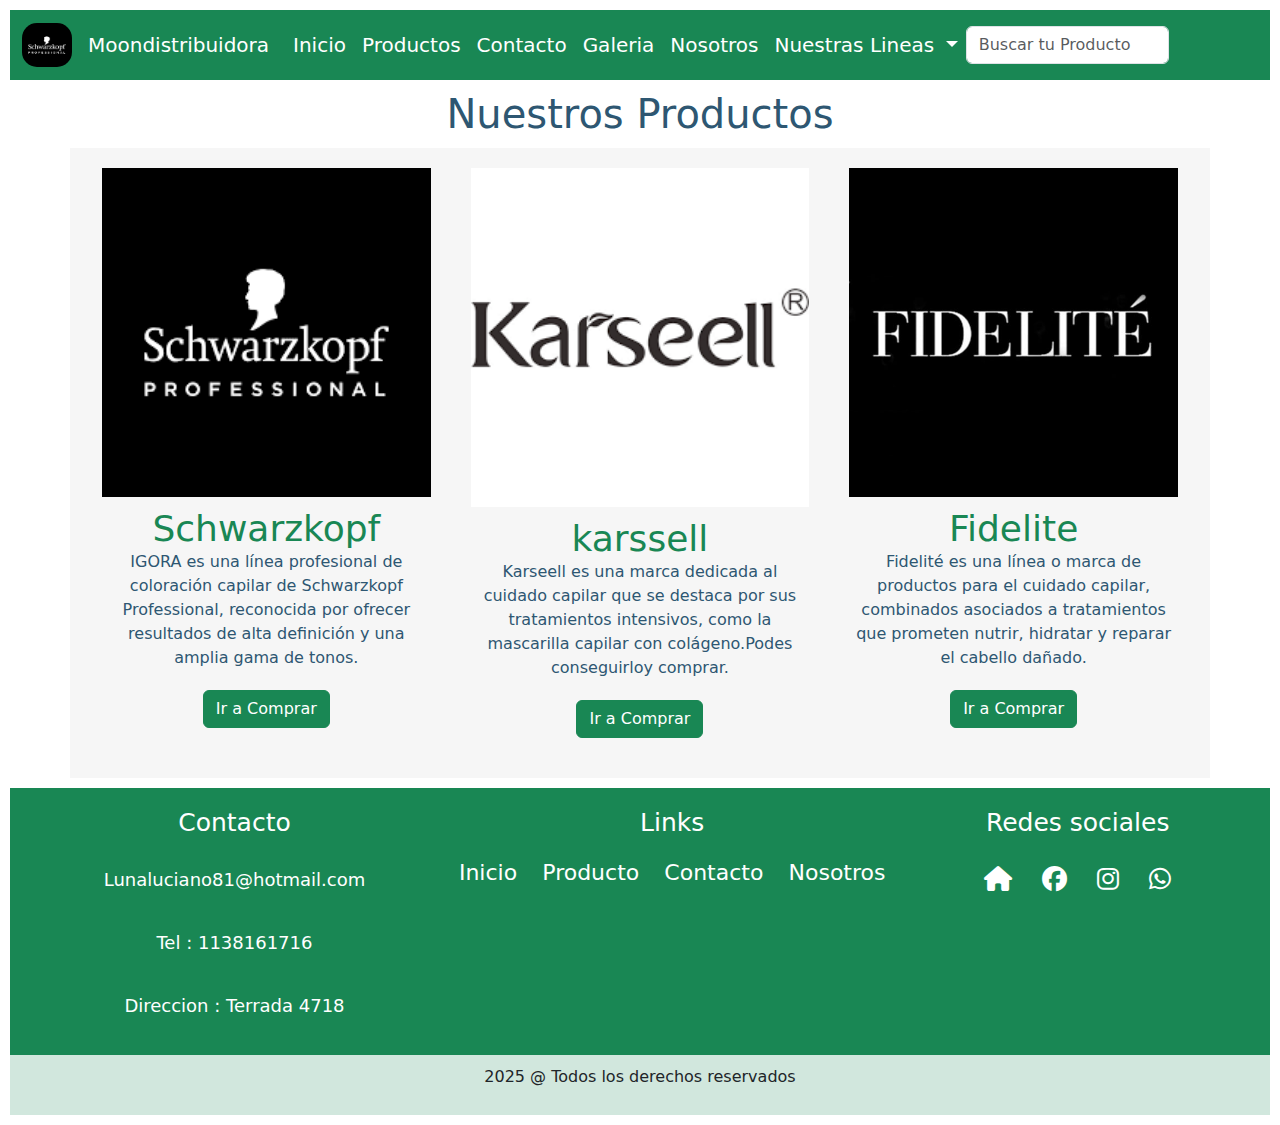
<file: pages/producto.html>
<!DOCTYPE html>
<html lang="en">
  <head>
    <meta charset="UTF-8" />
    <meta name="viewport" content="width=device-width, initial-scale=1.0" />
    
    <meta name="description" content="Conseguí productos capilares de calidad profesional para uso personal o venta: máscaras Karssell, tinturas Fidelite, Schwarzkopf y más. Ideal para consumidores, peluquerías y revendedores.">

    <meta name="Keywords"  content="productos capilares, máscaras Karsse, tinturas Fidelite, tintes Schwarzkopf, cuidado del cabello, cosmética profesional, productos para peluquería, venta de productos capilares, tienda de belleza, productos para revender, mayorista de cosmética, tratamientos capilares">

    <title>Productos</title>
    
    <!--Font awesone-->
    <link
      rel="stylesheet"
      href="https://cdnjs.cloudflare.com/ajax/libs/font-awesome/6.7.2/css/all.min.css"
    />
    <!--Font Google-->
    <link rel="preconnect" href="https://fonts.googleapis.com" />
    <link rel="preconnect" href="https://fonts.gstatic.com" crossorigin />
    <link
      href="https://fonts.googleapis.com/css2?family=Nunito+Sans:ital,opsz,wght@0,6..12,200..1000;1,6..12,200..1000&family=Open+Sans:ital,wght@0,300..800;1,300..800&display=swap"
      rel="stylesheet"
    />
    <!--Booststrap-->
    <link href="https://cdn.jsdelivr.net/npm/bootstrap@5.3.3/dist/css/bootstrap.min.css" rel="stylesheet" integrity="sha384-QWTKZyjpPEjISv5WaRU9OFeRpok6YctnYmDr5pNlyT2bRjXh0JMhjY6hW+ALEwIH" crossorigin="anonymous">

    <!--Animaciones -->
    <link
    rel="stylesheet"href="https://cdnjs.cloudflare.com/ajax/libs/animate.css/4.1.1/animate.min.css"/>
    
    <!--Estilo nuevo con Sass-->
    <link rel="stylesheet" href="../css/estilo.css" />
   
  </head>
  <body>
    <!--Inico de Header-->
    <header>
      <nav class="navbar navbar-expand-lg bg-success">
        <div class="container-fluid">
          <a class="navbar-brand" href="#">
            <img src="../imagen/logo.schwarzkopf.png" alt="" alt="Lofo de marca" >
          </a>
          <a class="navbar-brand" href="#" >Moondistribuidora</a>
          <button class="navbar-toggler" type="button"  data-bs-toggle="collapse" data-bs-target="#navbarSupportedContent" aria-controls="navbarSupportedContent" aria-expanded="false" aria-label="Toggle navigation">
            <span class="navbar-toggler-icon"></span>
          </button>
          <div class="collapse navbar-collapse" id="navbarSupportedContent">
            <ul class="navbar-nav me-auto mb-2 mb-lg-0">
  
              <li class="nav-item">
                <a class="nav-link active" aria-current="page" href="../index.html">Inicio</a>
              </li> 
              <li class="nav-item">
                <a class="nav-link active" aria-current="page" href="producto.html">Productos</a>
              </li>
  
              <li class="nav-item">
                <a class="nav-link active" href="contacto.html">Contacto</a>
              </li>
              <li class="nav-item">
                <a class="nav-link active" href="galeria.html">Galeria</a>
              </li>
              <li class="nav-item">
                <a class="nav-link active" href="nosotros.html">Nosotros</a>
              </li>
              <li class="nav-item dropdown">
                <a class="nav-link dropdown-toggle" href="#" role="button" data-bs-toggle="dropdown" aria-expanded="false">
                  Nuestras Lineas 
                </a>
                <ul class="dropdown-menu">
                  <li><a class="dropdown-item" href="../pages/producto.venta.karsse.html">Karssel</a></li>
                  <li><a class="dropdown-item" href="../pages/producto.venta.html">Fidelite</a></li>
                  <li><hr class="dropdown-divider"></li>
                  <li><a class="dropdown-item" href="../pages/producto.venta.schwarzkopf.html">Schwarzkopf</a></li>
                </ul>
              </li>
              
            </ul>
            <form class="d-flex" role="search">
              <input class="form-control me-2" type="search" placeholder="Buscar tu Producto" aria-label="Search">
              <button class="btn btn-outline-success" type="submit">Buscar</button>
            </form>
          </div>
        </div>
      </nav>
     
    </header>


    <!--Inicio de main -->

    <main>
      
     
      <!--Titulo de mas marcas y baner con fotos y movimiento-->
      <h1>Nuestros Productos  </h1>

     
      <!--Inicio de  caja de descripcion con Boostrsp-->
      <div class="container">

        <div class="card1" >
          <img 
            src="../imagen/images.png"
            class="card-img-top"
            alt="Logo de  la marca schwarzkopf"
          />
          <div class="card-body">
            <h2 class="card-title animate__animated animate__bounce animate__delay-3s ">Schwarzkopf</h2>
            <p class="card-text">
              IGORA es una línea profesional de coloración capilar de
              Schwarzkopf Professional, reconocida por ofrecer resultados de
              alta definición y una amplia gama de tonos.
            </p>
          </div> 
          <div class="botones"  >
            <a class="btn btn-success" 
            href="../pages/producto.venta.schwarzkopf.html" 
           
            >Ir a Comprar</a>

          </div> 
        
        </div>

        <div class="card2">
          <img
            src="../imagen/logo.karssell.png"
            class="card-img-top"
            alt="Logo de la marca  karssell"
          />
          <div class="card-body">
            <h2 class="card-title animate__animated animate__bounce animate__delay-3s">karssell</h2>
            <p class="card-text">
              Karseell es una marca dedicada al cuidado capilar que se destaca
              por sus tratamientos intensivos, como la mascarilla capilar con
              colágeno.Podes conseguirloy comprar.
            </p>
          </div> 
          <div class="botones"  >
            <a class="btn btn-success " 
            href="../pages/producto.venta.karsse.html"
           
            >Ir a Comprar</a>

          </div>  
        
        </div>

        <div class="card3">
          <img
            src="../imagen/fidelite-nueva usar.jpg"
            class="card-img-top"
            alt="Logo de la marca fidelite"
          />
          <div class="card-body">
            <h2 class="card-title animate__animated animate__bounce animate__delay-3s">Fidelite</h2>
            <p class="card-text">
              Fidelité es una línea o marca de productos para el cuidado
              capilar, combinados asociados a tratamientos que prometen nutrir,
              hidratar y reparar el cabello dañado.
            </p>
          </div>
          <div class="botones"  >
            <a class="btn btn-success" 
            href="../pages/producto.venta.html"
           
            >Ir a Comprar</a>
          </div>
        </div>
      </div>

    </main>
    

    <!--Inicio de Pie de pagina Responsil-->
    <footer>
      <section class="seccion-1">
        <div class="a">
          <h3>Contacto</h3>
          <p>Lunaluciano81@hotmail.com</p>
          <p> Tel : 1138161716</p>
          <p><span>Direccion :</span> Terrada  4718</p>
        </div>
        <div>
          <h3 class="a">Links</h3>
          <a href="../index.html">Inicio</a>
          <a href="producto.html">Producto</a>
          <a href="contacto.html">Contacto</a>
          <a href="nosotros.html">Nosotros</a>
        </div>
        <div>
          <h3 class="a">Redes sociales</h3>
            <div class="redes-sociales">
             <a href="/index.html"><i class="fa-solid fa-house"></i></a>
             <a href="https://www.facebook.com/luciano.luna.351"><i class="fa-brands fa-facebook"></i></a>
             <a href=""><i class="fa-brands fa-instagram"></i></a>
             <a href="https://wa.me/qr/PDEMB3HJK3HFL1"><i class="fa-brands fa-whatsapp"></i></a>
            </div>
        </div>
      </section>

      <section class="seccion-2">
          <p>2025 @ Todos los derechos reservados</p>
      </section>
    </footer>
    <script src="https://cdn.jsdelivr.net/npm/bootstrap@5.3.3/dist/js/bootstrap.bundle.min.js" integrity="sha384-YvpcrYf0tY3lHB60NNkmXc5s9fDVZLESaAA55NDzOxhy9GkcIdslK1eN7N6jIeHz" crossorigin="anonymous"></script> 

   
  </body>
</html>
</file>
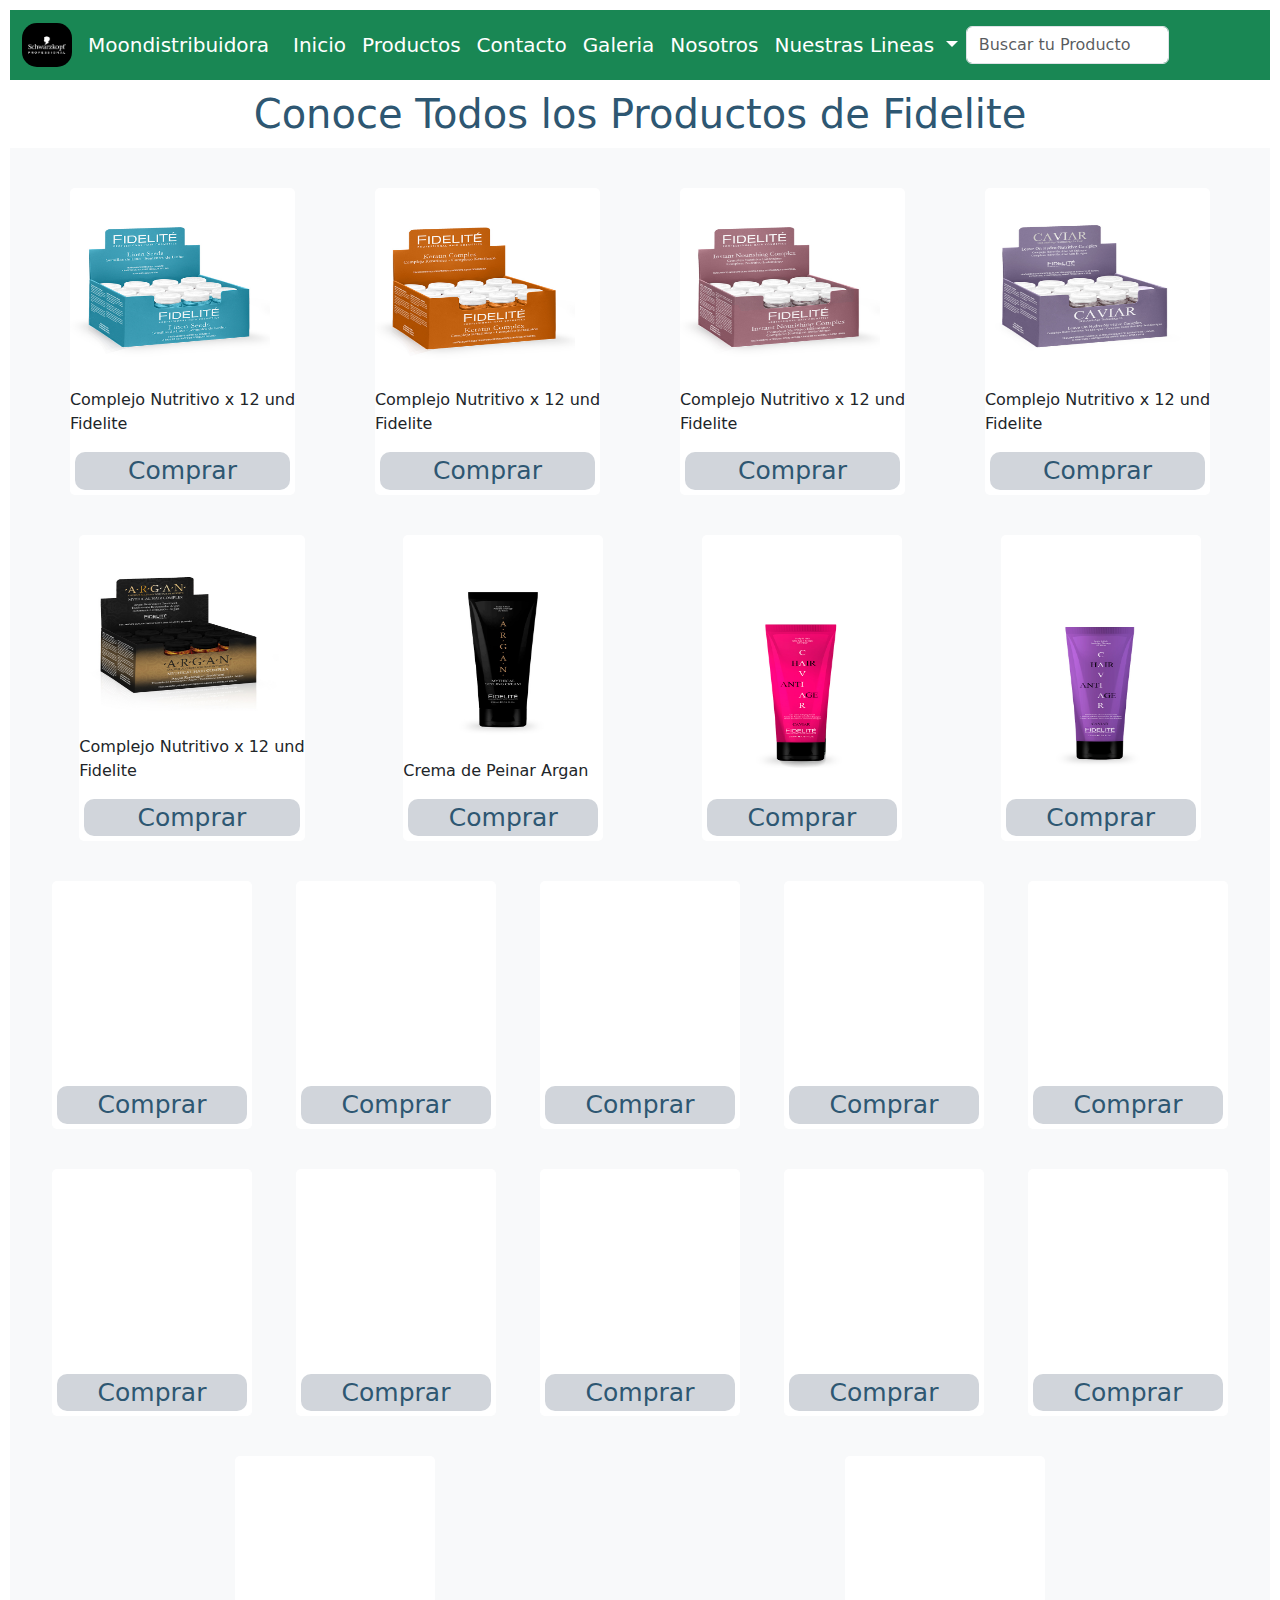
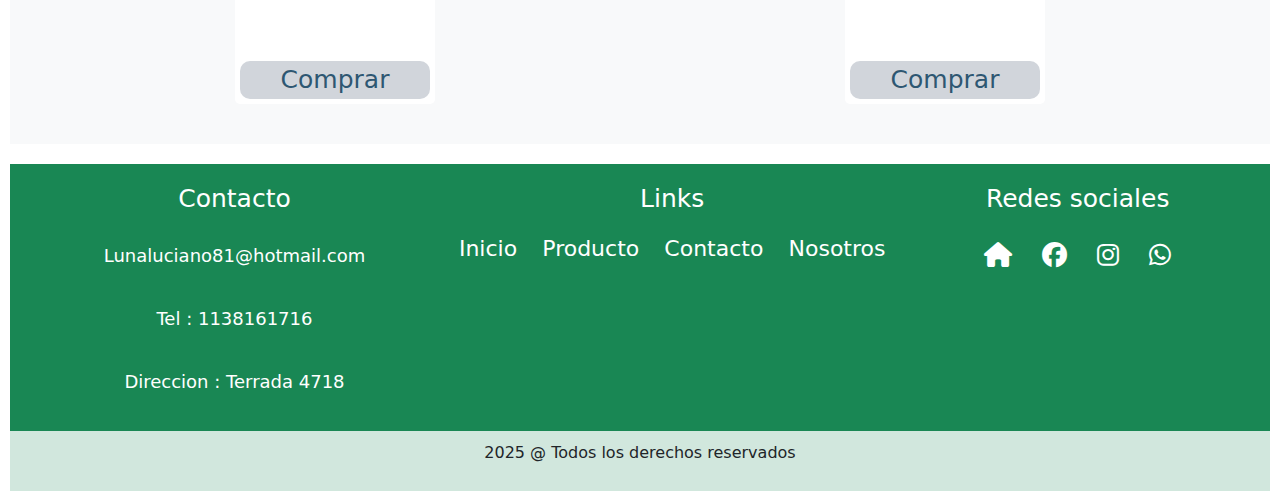
<file: pages/producto.venta.html>
<!DOCTYPE html>
<html lang="en">
  <head>
    <meta charset="UTF-8" />
    <meta name="viewport" content="width=device-width, initial-scale=1.0" />

    <meta name="description" content="Descubrí los productos Fidelite para el cuidado y coloración del cabello. Calidad profesional, resultados duraderos y fórmulas innovadoras para tu belleza.">

    <meta name="Keywords"  content="Fidelite, productos Fidelite, tinturas Fidelite, coloración Fidelite, cuidado del cabello Fidelite, cosmética capilar Fidelite, tintes profesionales Fidelite, productos para peluquería, color intenso Fidelite, tratamientos capilares Fidelite">

    <title>Productos Fidelite</title>

    
    <!--Font awesone-->
    <link
      rel="stylesheet"
      href="https://cdnjs.cloudflare.com/ajax/libs/font-awesome/6.7.2/css/all.min.css"
    />
    <!--Font Google-->
    <link rel="preconnect" href="https://fonts.googleapis.com" />
    <link rel="preconnect" href="https://fonts.gstatic.com" crossorigin />
    <link
      href="https://fonts.googleapis.com/css2?family=Nunito+Sans:ital,opsz,wght@0,6..12,200..1000;1,6..12,200..1000&family=Open+Sans:ital,wght@0,300..800;1,300..800&display=swap"
      rel="stylesheet"
    />
    <!--Booststrap-->
    <link href="https://cdn.jsdelivr.net/npm/bootstrap@5.3.3/dist/css/bootstrap.min.css" rel="stylesheet" integrity="sha384-QWTKZyjpPEjISv5WaRU9OFeRpok6YctnYmDr5pNlyT2bRjXh0JMhjY6hW+ALEwIH" crossorigin="anonymous">
    <!--Animaciones -->
    <link
    rel="stylesheet"href="https://cdnjs.cloudflare.com/ajax/libs/animate.css/4.1.1/animate.min.css"/>

    <!-- Estilo con Aos-->
    <link href="https://unpkg.com/aos@2.3.1/dist/aos.css" rel="stylesheet">

    <script src="https://unpkg.com/aos@2.3.1/dist/aos.js"></script>

    
    <!--Estilo nuevo con Sass-->
    <link rel="stylesheet" href="../css/estilo.css" />

  </head>

    

  <body>
    <!--Inico de Header-->
    <header>
      <nav class="navbar navbar-expand-lg bg-success">
        <div class="container-fluid">
          <a class="navbar-brand" href="#">
            <img src="../imagen/logo.schwarzkopf.png" alt="" alt="Lofo de marca" >
          </a>
          <a class="navbar-brand" href="#" >Moondistribuidora</a>
          <button class="navbar-toggler" type="button"  data-bs-toggle="collapse" data-bs-target="#navbarSupportedContent" aria-controls="navbarSupportedContent" aria-expanded="false" aria-label="Toggle navigation">
            <span class="navbar-toggler-icon"></span>
          </button>
          <div class="collapse navbar-collapse" id="navbarSupportedContent">
            <ul class="navbar-nav me-auto mb-2 mb-lg-0">
  
              <li class="nav-item">
                <a class="nav-link active" aria-current="page" href="../index.html">Inicio</a>
              </li> 
              <li class="nav-item">
                <a class="nav-link active" aria-current="page" href="producto.html">Productos</a>
              </li>
  
              <li class="nav-item">
                <a class="nav-link active" href="contacto.html">Contacto</a>
              </li>
              <li class="nav-item">
                <a class="nav-link active" href="galeria.html">Galeria</a>
              </li>
              <li class="nav-item">
                <a class="nav-link active" href="nosotros.html">Nosotros</a>
              </li>
              <li class="nav-item dropdown">
                <a class="nav-link dropdown-toggle" href="#" role="button" data-bs-toggle="dropdown" aria-expanded="false">
                  Nuestras Lineas 
                </a>
                <ul class="dropdown-menu">
                  <li><a class="dropdown-item" href="../pages/producto.venta.karsse.html">Karssel</a></li>
                  <li><a class="dropdown-item" href="../pages/producto.venta.html">Fidelite</a></li>
                  <li><hr class="dropdown-divider"></li>
                  <li><a class="dropdown-item" href="../pages/producto.venta.schwarzkopf.html">Schwarzkopf</a></li>
                </ul>
              </li>
              
            </ul>
            <form class="d-flex" role="search">
              <input class="form-control me-2" type="search" placeholder="Buscar tu Producto" aria-label="Search">
              <button class="btn btn-outline-success" type="submit">Buscar</button>
            </form>
          </div>
        </div>
      </nav>
    </header>
    <!--Inio de Cuerpo-->
    <main>
      


     <!--Inicio de fotos -->
      <h1>Conoce Todos los Productos de Fidelite </h1>
     
      <div class="cont-fidelite">
        <div class="cont-foto">
          <img
            src="../imagen.fidelite/01-ampollalinocajaampollas-ref_2_2.jpg"data-aos="zoom-in"data-aos-duration="2000"
            alt="ampolla de linox 12 und"
          />
          <div class="descrip1">
            <p>Complejo Nutritivo x 12 und<br> Fidelite<br></p>
          </div>

          <div class="boton">
            <a href="../index.html">Comprar</a>
          </div>
        </div>

        <div class="cont-foto">
          <img
            src="../imagen.fidelite/02-ampollakeratinacajaampollas-ref_2_2.jpg"data-aos="zoom-in"data-aos-duration="2000"
            alt="Ampolla de keratina x 12 und"
          />
          <div class="descrip1">
            <p>Complejo Nutritivo x 12 und<br> Fidelite<br></p>
          </div>

          <div class="boton">
            <a href="../index.html">Comprar</a>
          </div>
        </div>

        <div class="cont-foto">
          <img
            src="../imagen.fidelite/03-ampollainstantaneocajaampollas-ref_2_2.jpg"data-aos="zoom-in"data-aos-duration="2000"
            alt="Ampolla instantanea x 12 und"
          />
          <div class="descrip1">
            <p>Complejo Nutritivo x 12 und<br> Fidelite<br></p>
          </div>

          <div class="boton">
            <a href="../index.html">Comprar</a>
          </div>
        </div>

        <div class="cont-foto">
          <img
            src="../imagen.fidelite/04-ampollacaviarcajaampollas-ref_2_2.jpg"data-aos="zoom-in"data-aos-duration="2000"
            alt="Ampolla de caviar x 12 und"
          />
          <div class="descrip1">
            <p>Complejo Nutritivo x 12 und<br> Fidelite<br></p>
          </div>

          <div class="boton">
            <a href="../index.html">Comprar</a>
          </div>
        </div>

        <div class="cont-foto">
          <img src="../imagen.fidelite/ampollaargan-caja_2_2.jpg" data-aos="zoom-in"data-aos-duration="2000"
          alt="Ampolla de argan x 12 und"
          />
          <div class="descrip1">
            <p>Complejo Nutritivo x 12 und<br> Fidelite<br></p>
          </div>

          <div class="boton">
            <a href="../index.html">Comprar</a>
          </div>
        </div>

        <div class="cont-foto">
          <img src="../imagen.fidelite/crema-de-peinado-argan_2.jpg" data-aos="zoom-in"data-aos-duration="2000"
          alt="Crema de peinar de Argan de 25o grs"
          />
          <div class="descrip1">
            <p>Crema de Peinar Argan</p>
          </div>

          <div class="boton">
            <a href="../index.html">Comprar</a>
          </div>
        </div>

        <div class="cont-foto">
          <img src="../imagen.fidelite/crema-de-peinado-lacios_2.jpg" data-aos="zoom-in"data-aos-duration="2000"
          alt="crema de peinar lacios de 250 grs"/>
          <div class="boton">
            <a href="../index.html">Comprar</a>
          </div>
        </div>

        <div class="cont-foto">
          <img src="../imagen.fidelite/crema-de-peinado-multiaccion_2.jpg"data-aos="zoom-in"data-aos-duration="2000"
          alt="Crema de peinar Multiaccion de 250 grs" />
          <div class="boton">
            <a href="../index.html">Comprar</a>
          </div>
        </div>

        <div class="cont-foto">
          <img src="../imagen.fidelite/crema-de-peinado-rizos_2.jpg" data-aos="zoom-in"data-aos-duration="2000"
          alt="Crema de peinar Rizos de 250 grs"/>
          <div class="boton">
            <a href="../index.html">Comprar</a>
          </div>
        </div>

        <div class="cont-foto">
          <img src="../imagen.fidelite/cremaacida270_2.jpg"data-aos="zoom-in"data-aos-duration="2000" 
          alt="Crema acida de 270 grs"/>
          <div class="boton">
            <a href="../index.html">Comprar</a>
          </div>
        </div>

        <div class="cont-foto">
          <img src="../imagen.fidelite/fidelite_mascara250_free.jpg"data-aos="zoom-in"data-aos-duration="2000"
          alt="Mascara free de 250 grs" />
          <div class="boton">
            <a href="../index.html">Comprar</a>
          </div>
        </div>

        <div class="cont-foto">
          <img src="../imagen.fidelite/mascaraalmendras_2.jpg"data-aos="zoom-in"data-aos-duration="2000" 
          alt="Mascara de Almendras de 250 grs"/>
          <div class="boton">
            <a href="../index.html">Comprar</a>
          </div>
        </div>

        <div class="cont-foto">
          <img src="../imagen.fidelite/mascarakeratina_2.jpg"data-aos="zoom-in"data-aos-duration="2000"
          alt="Mascara de Keratina de 250 grs" />
          <div class="boton">
            <a href="../index.html">Comprar</a>
          </div>
        </div>

        <div class="cont-foto">
          <img src="../imagen.fidelite/06-arganmascaracajaproducto_2.jpg" data-aos="zoom-in"data-aos-duration="2000" 
          alt="Mascara de Argan de 250 grs"/>
          <div class="boton">
            <a href="../index.html">Comprar</a>
          </div>
        </div>

        <div class="cont-foto">
          <img src="../imagen.fidelite/gel-fuerte1000_2.jpg" data-aos="zoom-in"data-aos-duration="2000"
          alt="Gel fuerte de 1kg"/>
          <div class="boton">
            <a href="../index.html">Comprar</a>
          </div>
        </div>
       

        <div class="cont-foto">
          <img src="../imagen.fidelite/gel-suave230.jpg" data-aos="zoom-in"data-aos-duration="2000"
          alt="Gel Suave 230 grs"/>
          <div class="boton">
            <a href="../index.html">Comprar</a>
          </div>
        </div>

        <div class="cont-foto">
          <img src="../imagen.fidelite/gel-suave230.jpg"data-aos="zoom-in"data-aos-duration="2000" 
          alt="Gel suave 230 grs"/>
          <div class="boton">
            <a href="../index.html">Comprar</a>
          </div>
        </div>

        <div class="cont-foto">
          <img src="../imagen.fidelite/mascarakeratina_2.jpg"data-aos="zoom-in"data-aos-duration="2000" 
          alt="Mascara Keratina de 250 grs"/>
          <div class="boton">
            <a href="../index.html">Comprar</a>
          </div>
        </div>

        <div class="cont-foto">
          <img src="../imagen.fidelite/shampoo-keratin_230ml_2.jpg" data-aos="zoom-in"data-aos-duration="2000"
          alt="Shampo de Keratina de 230 grs"/>
          <div class="boton">
            <a href="../index.html">Comprar</a>
          </div>
        </div>

        <div class="cont-foto">
          <img src="../imagen.fidelite/1ltconditioner_2extra.jpg" data-aos="zoom-in"data-aos-duration="2000"
          alt="Acondicionador 1 lts"/>
          <div class="boton">
            <a href="../index.html">Comprar</a>
          </div>
        </div>
      </div>
    </main>

     <!--Inico de Pie de Pagina Responsil-->
     <footer>
      <section class="seccion-1">
        <div class="a">
          <h3>Contacto</h3>
          <p>Lunaluciano81@hotmail.com</p>
          <p>Tel : 1138161716</p>
          <p><span>Direccion :</span> Terrada 4718</p>
        </div>
        <div>
          <h3 class="a">Links</h3>
          <a href="../index.html">Inicio</a>
          <a href="../pages/producto.html">Producto</a>
          <a href="../pages/contacto.html">Contacto</a>
          <a href="../pages/nosotros.html">Nosotros</a>
        </div>
        <div>
          <h3 class="a">Redes sociales</h3>
          <div class="redes-sociales">
            <a href="/index.html"><i class="fa-solid fa-house"></i></a>
            <a href="https://www.facebook.com/luciano.luna.351"><i class="fa-brands fa-facebook"></i></a>
            <a href=""><i class="fa-brands fa-instagram"></i></a>
            <a href="https://wa.me/qr/PDEMB3HJK3HFL1"><i class="fa-brands fa-whatsapp"></i></a>
          </div>
        </div>
      </section>

      <section class="seccion-2">
        <p>2025 @ Todos los derechos reservados</p>
      </section>
    </footer>
   
    <script
    src="https://cdn.jsdelivr.net/npm/bootstrap@5.3.3/dist/js/bootstrap.bundle.min.js"
    integrity="sha384-YvpcrYf0tY3lHB60NNkmXc5s9fDVZLESaAA55NDzOxhy9GkcIdslK1eN7N6jIeHz"
    crossorigin="anonymous"
  ></script>

  <script> AOS.init();</script>
  </body>
</html>
</file>
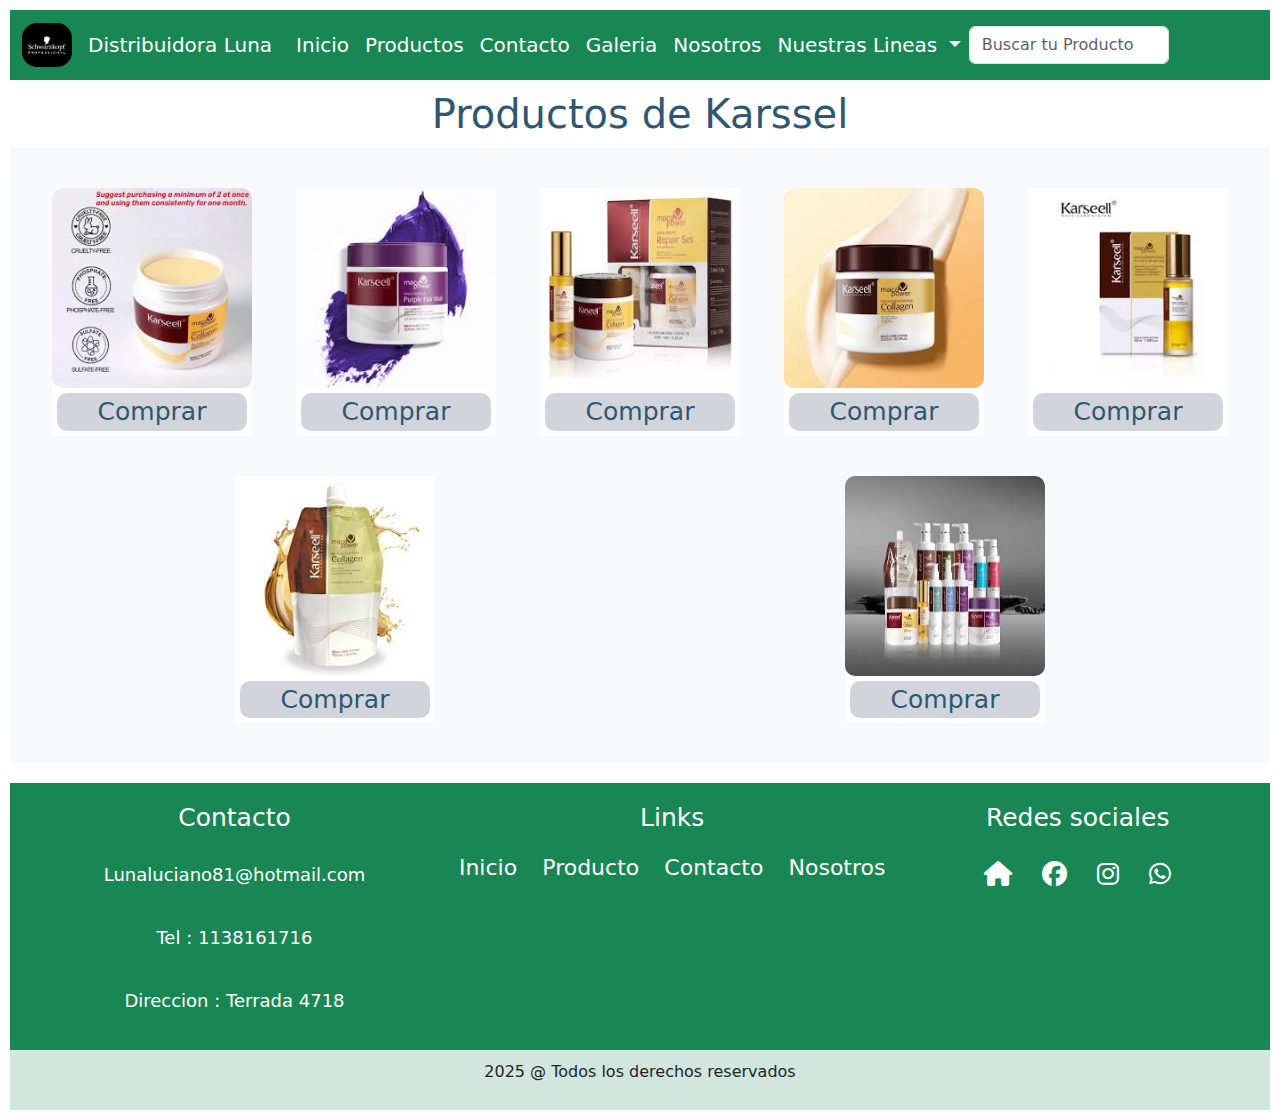
<file: pages/producto.venta.karsse.html>
<!DOCTYPE html>
<html lang="en">
<head>
    <meta charset="UTF-8">
    <meta name="viewport" content="width=device-width, initial-scale=1.0">

    <meta name="description" content="Descubrí las máscaras Karssell para un cabello hidratado, suave y lleno de vida. Fórmulas nutritivas profesionales para un cuidado capilar efectivo.">

    <meta name="Keywords"  content="Karssell, máscaras Karssell, mascarillas capilares Karssell, cuidado del cabello Karssell, hidratación capilar, reparación capilar, productos profesionales Karssell, tratamiento para el cabello Karssell, cosmética capilar Karssell, nutrición capilar">

    <title>Productos Karssell</title>
    
    <!--Font awesone-->
    <link rel="stylesheet" href="https://cdnjs.cloudflare.com/ajax/libs/font-awesome/6.7.2/css/all.min.css"/>
    <!--Font Google-->
    <link rel="preconnect" href="https://fonts.googleapis.com">
    <link rel="preconnect" href="https://fonts.gstatic.com" crossorigin>
    <link href="https://fonts.googleapis.com/css2?family=Nunito+Sans:ital,opsz,wght@0,6..12,200..1000;1,6..12,200..1000&family=Open+Sans:ital,wght@0,300..800;1,300..800&display=swap" rel="stylesheet">
     <!--Booststrap-->
     <link
     href="https://cdn.jsdelivr.net/npm/bootstrap@5.3.3/dist/css/bootstrap.min.css"
     rel="stylesheet"
     integrity="sha384-QWTKZyjpPEjISv5WaRU9OFeRpok6YctnYmDr5pNlyT2bRjXh0JMhjY6hW+ALEwIH"
     crossorigin="anonymous"
   />

   <!--Animaciones -->
    <link
    rel="stylesheet"href="https://cdnjs.cloudflare.com/ajax/libs/animate.css/4.1.1/animate.min.css"/>

    <!-- Estilo con Aos-->
    <link href="https://unpkg.com/aos@2.3.1/dist/aos.css" rel="stylesheet">

    <script src="https://unpkg.com/aos@2.3.1/dist/aos.js"></script>

    
   <!--Estilo nuevo con Sass-->
   <link rel="stylesheet" href="../css/estilo.css">
</head>
<body>
     <!--Inico de Header-->
    <header>
      <nav class="navbar navbar-expand-lg bg-success ">
        <div class="container-fluid">
          <a class="navbar-brand" href="#">
            <img src="../imagen/logo.schwarzkopf.png" alt="" alt="Lofo de marca" >
          </a>
          <a class="navbar-brand" href="#" >Distribuidora Luna</a>
          <button class="navbar-toggler" type="button"  data-bs-toggle="collapse" data-bs-target="#navbarSupportedContent" aria-controls="navbarSupportedContent" aria-expanded="false" aria-label="Toggle navigation">
            <span class="navbar-toggler-icon"></span>
          </button>
          <div class="collapse navbar-collapse" id="navbarSupportedContent">
            <ul class="navbar-nav me-auto mb-2 mb-lg-0">
  
              <li class="nav-item">
                <a class="nav-link active" aria-current="page" href="../index.html">Inicio</a>
              </li> 
              <li class="nav-item">
                <a class="nav-link active" aria-current="page" href="producto.html">Productos</a>
              </li>
  
              <li class="nav-item">
                <a class="nav-link active" href="contacto.html">Contacto</a>
              </li>
              <li class="nav-item">
                <a class="nav-link active" href="galeria.html">Galeria</a>
              </li>
              <li class="nav-item">
                <a class="nav-link active" href="nosotros.html">Nosotros</a>
              </li>
              <li class="nav-item dropdown">
                <a class="nav-link dropdown-toggle" href="#" role="button" data-bs-toggle="dropdown" aria-expanded="false">
                  Nuestras Lineas 
                </a>
                <ul class="dropdown-menu">
                  <li><a class="dropdown-item" href="../pages/producto.venta.karsse.html">Karssel</a></li>
                  <li><a class="dropdown-item" href="../pages/producto.venta.html">Fidelite</a></li>
                  <li><hr class="dropdown-divider"></li>
                  <li><a class="dropdown-item" href="../pages/producto.venta.schwarzkopf.html">Schwarzkopf</a></li>
                </ul>
              </li>
              
            </ul>
            <form class="d-flex" role="search">
              <input class="form-control me-2" type="search" placeholder="Buscar tu Producto" aria-label="Search">
              <button class="btn btn-outline-success" type="submit">Buscar</button>
            </form>
          </div>
        </div>
      </nav>
    </header>

      <!--Inio de Cuerpo-->

    <main>
        

        <h1>Productos de  Karssel</h1>
  
        <div class="cont-fidelite">
          <div class="cont-foto1">
            <img
              src="../imagen.karsell/descarga (1).jpg"data-aos="flip-left"data-aos-easing="ease-out-cubic"data-aos-duration="2000"
              alt="Mascara Karssell de 500 ml"/>
            <div class="boton">
              <a href="../pages/carrito.karsell.html">Comprar</a>
            </div>
          </div>
  
          <div class="cont-foto2">
            <img
              src="../imagen.karsell/descarga (2).jpg" data-aos="zoom-in"data-aos-duration="2000"
              alt="Mascara Matizadora de 500 ml"
            />
            <div class="boton">
              <a href="../pages/carrito.karsell.html">Comprar</a>
            </div>
          </div>
  
          <div class="cont-foto3">
            <img
              src="../imagen.karsell/descarga (3).jpg"data-aos="zoom-in"data-aos-duration="2000"
              alt="Combo aceite 100 ml y mascara de 500ml"
            />
            <div class="boton">
              <a href="../pages/carrito.karsell.html">Comprar</a>
            </div>
          </div>
  
          <div class="cont-foto4">
            <img
              src="../imagen.karsell/descarga.jpg"data-aos="zoom-in"data-aos-duration="2000"
              alt="Mascra Karssell de 500ml"
            />
            <div class="boton">
              <a href="../pages/carrito.karsell.html">Comprar</a>
            </div>
          </div>
  
          <div class="cont-foto5">
            <img src="../imagen.karsell/images (1).jpg"data-aos="zoom-in"data-aos-duration="2000"
            alt="Olio de Karssell"/>
            <div class="boton">
              <a href="../index.html">Comprar</a>
            </div>
          </div>
  
          <div class="cont-foto6">
            <img src="../imagen.karsell/images (3).jpg"data-aos="zoom-in"data-aos-duration="2000" 
            alt="Mascara en pomo de 500ml"/>
            <div class="boton">
              <a href="../pages/carrito.karsell.html">Comprar</a>
            </div>
          </div>
  
          <div class="cont-foto7">
            <img src="../imagen.karsell/images (4).jpg"data-aos="zoom-in"data-aos-duration="2000" 
            alt="Conjunto de Articulosde toda la marca"/>
            <div class="boton">
              <a href="../pages/carrito.karsell.html">Comprar</a>
            </div>
          </div>
  
          
  
         
          
        </div>
    </main>

      <!--Inico de Pie de Pagina Responsil-->
      
    <footer>
      <section class="seccion-1">
        <div class="a">
          <h3>Contacto</h3>
          <p>Lunaluciano81@hotmail.com</p>
          <p>Tel : 1138161716</p>
          <p><span>Direccion :</span> Terrada 4718</p>
        </div>
        <div> 
          <h3 class="a">Links</h3>
          <a href="../index.html">Inicio</a>
          <a href="../pages/producto.html">Producto</a>
          <a href="../pages/contacto.html">Contacto</a>
          <a href="../pages/nosotros.html">Nosotros</a>
        </div>
        <div>
          <h3 class="a">Redes sociales</h3>
          <div class="redes-sociales">
            <a href="#"><i class="fa-solid fa-house"></i></a>
            <a href="https://www.facebook.com/luciano.luna.351"><i class="fa-brands fa-facebook"></i></a>
            <a href=""><i class="fa-brands fa-instagram"></i></a>
            <a href="https://wa.me/qr/PDEMB3HJK3HFL1"><i class="fa-brands fa-whatsapp"></i></a>
          </div>
        </div>
      </section>

      <section class="seccion-2">
        <p>2025 @ Todos los derechos reservados</p>
      </section>
    </footer>
   
  
    <script
      src="https://cdn.jsdelivr.net/npm/bootstrap@5.3.3/dist/js/bootstrap.bundle.min.js"
      integrity="sha384-YvpcrYf0tY3lHB60NNkmXc5s9fDVZLESaAA55NDzOxhy9GkcIdslK1eN7N6jIeHz"
      crossorigin="anonymous"
    ></script>
    <script>AOS.init();</script>
</body>
</html>
</file>
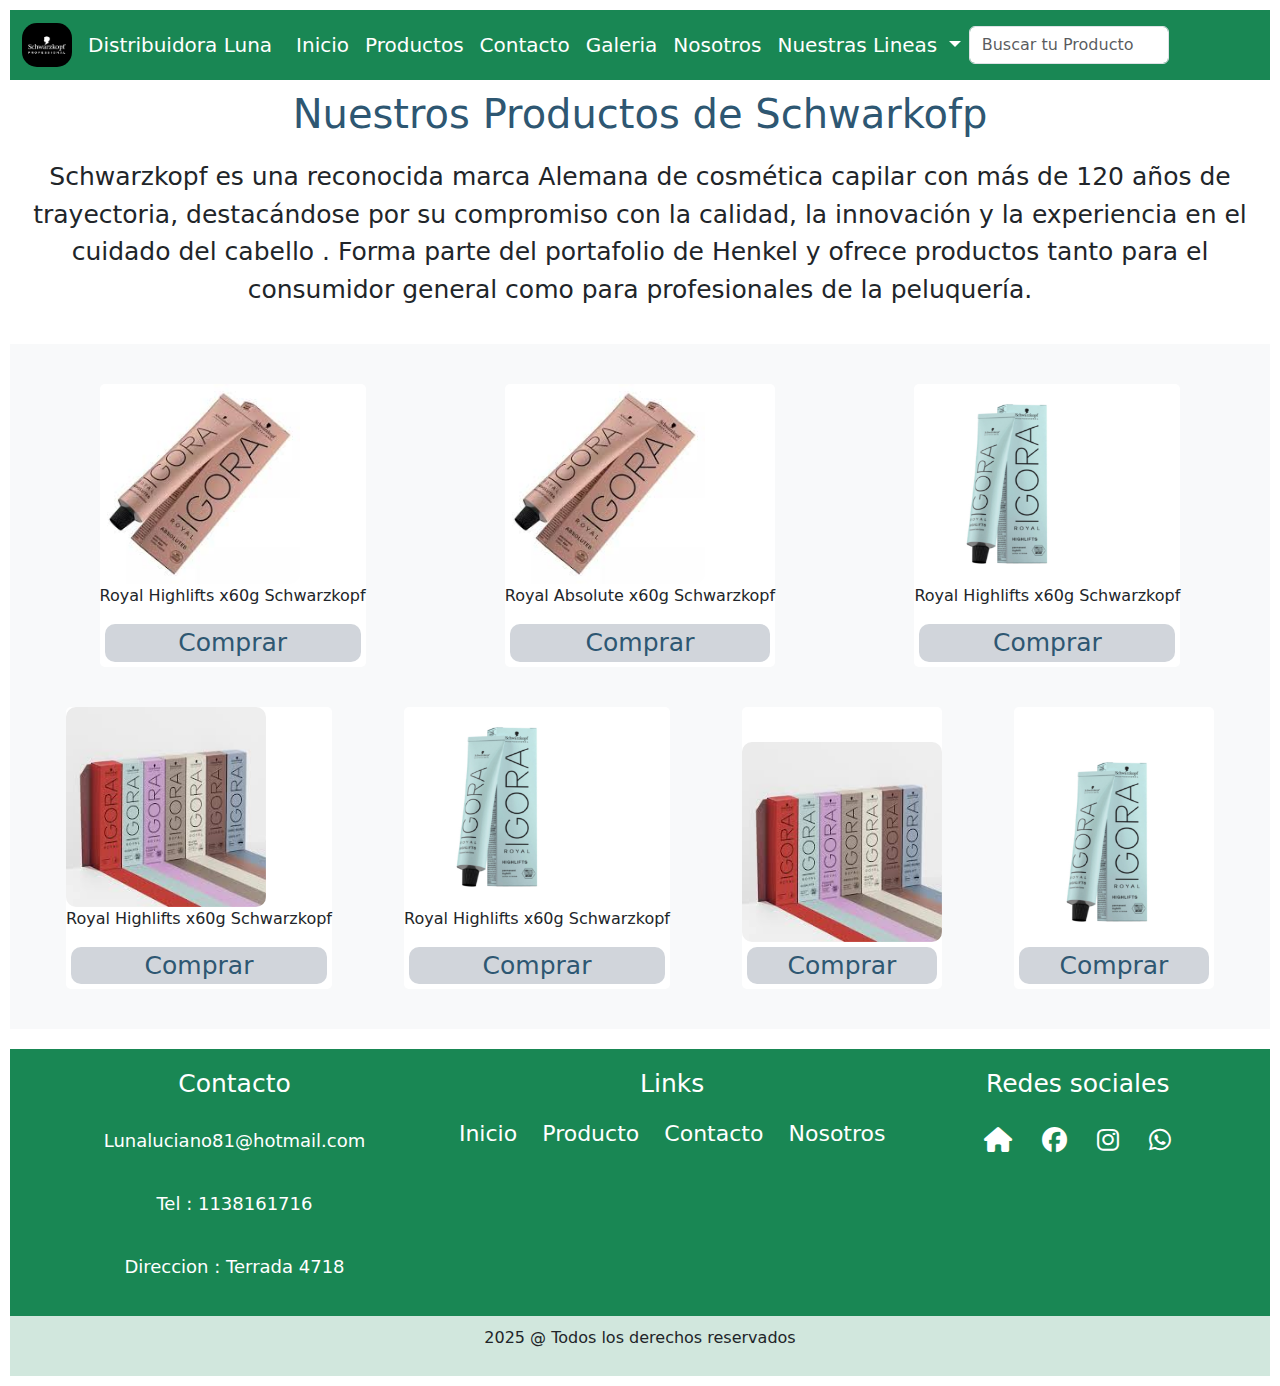
<file: pages/producto.venta.schwarzkopf.html>
<!DOCTYPE html>
<html lang="en">
  <head>
    <meta charset="UTF-8" />
    <meta name="viewport" content="width=device-width, initial-scale=1.0" />

    <meta name="description" content="Descubrí los productos Schwarzkopf para un cuidado capilar profesional. Tinturas, tratamientos y más para un cabello saludable, brillante y con estilo.">

    <meta name="Keywords"  content="Schwarzkopf, productos Schwarzkopf, tinturas Schwarzkopf, coloración Schwarzkopf, cuidado del cabello Schwarzkopf, cosmética capilar Schwarzkopf, tintes profesionales Schwarzkopf, tratamientos capilares Schwarzkopf, productos para peluquería Schwarzkopf">
    
    <title>Producto Schwarzkopf</title>
    
    <!--Font awesone-->
    <link
      rel="stylesheet"
      href="https://cdnjs.cloudflare.com/ajax/libs/font-awesome/6.7.2/css/all.min.css"
    />
    <!--Font Google-->
    <link rel="preconnect" href="https://fonts.googleapis.com" />
    <link rel="preconnect" href="https://fonts.gstatic.com" crossorigin />
    <link
      href="https://fonts.googleapis.com/css2?family=Nunito+Sans:ital,opsz,wght@0,6..12,200..1000;1,6..12,200..1000&family=Open+Sans:ital,wght@0,300..800;1,300..800&display=swap"
      rel="stylesheet"
    />
    <!--Booststrap-->
    <link href="https://cdn.jsdelivr.net/npm/bootstrap@5.3.3/dist/css/bootstrap.min.css" rel="stylesheet" integrity="sha384-QWTKZyjpPEjISv5WaRU9OFeRpok6YctnYmDr5pNlyT2bRjXh0JMhjY6hW+ALEwIH" crossorigin="anonymous">
    <!--Animaciones -->
    <link
    rel="stylesheet"href="https://cdnjs.cloudflare.com/ajax/libs/animate.css/4.1.1/animate.min.css"/>

    <!-- Estilo con Aos-->
    <link href="https://unpkg.com/aos@2.3.1/dist/aos.css" rel="stylesheet">

    <script src="https://unpkg.com/aos@2.3.1/dist/aos.js"></script>

    <!--Estilo nuevo con Sass-->

    <link rel="stylesheet" href="../css/estilo.css" />
  </head>

  <body>
    <!--Inico de Header-->
    <header>
      <nav class="navbar navbar-expand-lg bg-success">
        <div class="container-fluid">
          <a class="navbar-brand" href="#">
            <img src="../imagen/logo.schwarzkopf.png" alt="" alt="Lofo de marca" >
          </a>
          <a class="navbar-brand" href="#" >Distribuidora Luna</a>
          <button class="navbar-toggler" type="button"  data-bs-toggle="collapse" data-bs-target="#navbarSupportedContent" aria-controls="navbarSupportedContent" aria-expanded="false" aria-label="Toggle navigation">
            <span class="navbar-toggler-icon"></span>
          </button>
          <div class="collapse navbar-collapse" id="navbarSupportedContent">
            <ul class="navbar-nav me-auto mb-2 mb-lg-0">
  
              <li class="nav-item">
                <a class="nav-link active" aria-current="page" href="../index.html">Inicio</a>
              </li> 
              <li class="nav-item">
                <a class="nav-link active" aria-current="page" href="producto.html">Productos</a>
              </li>
  
              <li class="nav-item">
                <a class="nav-link active" href="contacto.html">Contacto</a>
              </li>
              <li class="nav-item">
                <a class="nav-link active" href="galeria.html">Galeria</a>
              </li>
              <li class="nav-item">
                <a class="nav-link active" href="nosotros.html">Nosotros</a>
              </li>
              <li class="nav-item dropdown">
                <a class="nav-link dropdown-toggle" href="#" role="button" data-bs-toggle="dropdown" aria-expanded="false">
                  Nuestras Lineas 
                </a>
                <ul class="dropdown-menu">
                  <li><a class="dropdown-item" href="../pages/producto.venta.karsse.html">Karssel</a></li>
                  <li><a class="dropdown-item" href="../pages/producto.venta.html">Fidelite</a></li>
                  <li><hr class="dropdown-divider"></li>
                  <li><a class="dropdown-item" href="../pages/producto.venta.schwarzkopf.html">Schwarzkopf</a></li>
                </ul>
              </li>
              
            </ul>
            <form class="d-flex" role="search">
              <input class="form-control me-2" type="search" placeholder="Buscar tu Producto" aria-label="Search">
              <button class="btn btn-outline-success" type="submit">Buscar</button>
            </form>
          </div>
        </div>
      </nav>
    </header>

      <!--Inicio de Cuerpo-->

      <main>

        <!--Titulo de Index Schwaarkopf-->
        <h1>Nuestros Productos de Schwarkofp</h1>

          <div class="info-tintura">
            <p>Schwarzkopf es una reconocida marca Alemana de cosmética capilar con más de 120 años de trayectoria, destacándose por su compromiso con la calidad, la innovación y la experiencia en el cuidado del cabello . Forma parte del portafolio de Henkel y ofrece productos tanto para el consumidor general como para profesionales de la peluquería.</p>
          </div>
  

  
    
          <div class="cont-fidelite">
            <div class="cont-foto">
              <img
                src="../imagen.schwarkopt/tintura Absolutes.jpeg"data-aos="zoom-in"data-aos-duration="2000"
                alt="Tintura absolutes"/>
                <div class="descrip">
                  <p>Royal Highlifts x60g Schwarzkopf</p>
                   
                </div>
              <div class="boton">
                <a href="../index.html">Comprar</a>
              </div>
            </div>
    
            <div class="cont-foto">
              <img
                src="../imagen.schwarkopt/tintura Absolutes.jpeg"data-aos="zoom-in"data-aos-duration="2000"alt="Tintura Absolute"
              />
              <div class="descrip">
                <p>Royal Absolute x60g Schwarzkopf</p>
                 
              </div>
              <div class="boton">
                <a href="../index.html">Comprar</a>
              </div>
            </div>
    
            <div class="cont-foto">
              <img
                src="../imagen.schwarkopt/tintura-highlifts-60ml.jpg"data-aos="zoom-in"data-aos-duration="2000" alt="tintura highlifts"
              />
              <div class="descrip">
                <p>Royal Highlifts x60g Schwarzkopf</p>
                 
              </div>
              <div class="boton">
                <a href="../index.html">Comprar</a>
              </div>
            </div>
    
            <div class="cont-foto">
              <img
                src="../imagen.schwarkopt/Tinturas todas.jpeg"data-aos="zoom-in"data-aos-duration="2000" alt="Todas las tinturas"
              />
              <div class="descrip">
                <p>Royal Highlifts x60g Schwarzkopf</p>
                 
              </div>
              <div class="boton">
                <a href="../index.html">Comprar</a>
              </div>
            </div>
    
            <div class="cont-foto">
              <img src="../imagen.schwarkopt/tintura-highlifts-60ml.jpg"data-aos="zoom-in"data-aos-duration="2000"  alt="tintura highlifts"/>
              <div class="descrip">
                <p>Royal Highlifts x60g Schwarzkopf</p>
                 
              </div>
              <div class="boton">
                <a href="../index.html">Comprar</a>
              </div>
            </div>
    
            <div class="cont-foto">
              <img src="../imagen.schwarkopt/Tinturas todas.jpeg"data-aos="zoom-in"data-aos-duration="2000" alt="todas las tinturas"/>
              <div class="boton">
                <a href="../index.html">Comprar</a>
              </div>
            </div>
    
            <div class="cont-foto">
              <img src="../imagen.schwarkopt/tintura-highlifts-60ml.jpg"data-aos="zoom-in"data-aos-duration="2000" alt="tintura highlifts" />
              <div class="boton">
                <a href="../index.html">Comprar</a>
              </div>
            </div>
    
      </main>

      <!--Inico de Pie de Pagina Responsil-->


    <footer>
      <section class="seccion-1">
        <div class="a">
          <h3>Contacto</h3>
          <p>Lunaluciano81@hotmail.com</p>
          <p>Tel : 1138161716</p>
          <p><span>Direccion :</span> Terrada 4718</p>
        </div>
        <div>
          <h3 class="a">Links</h3>
          <a href="../index.html">Inicio</a>
          <a href="../pages/producto.html">Producto</a>
          <a href="../pages/contacto.html">Contacto</a>
          <a href="../pages/nosotros.html">Nosotros</a>
        </div>
        <div>
          <h3 class="a">Redes sociales</h3>
          <div class="redes-sociales">
            <a href="#"><i class="fa-solid fa-house"></i></a>
            <a href="https://www.facebook.com/luciano.luna.351"><i class="fa-brands fa-facebook"></i></a>
            <a href=""><i class="fa-brands fa-instagram"></i></a>
            <a href="https://wa.me/qr/PDEMB3HJK3HFL1"><i class="fa-brands fa-whatsapp"></i></a>
          </div>
        </div>
      </section>

      <section class="seccion-2">
        <p>2025 @ Todos los derechos reservados</p>
      </section>
    </footer> 
    
    <script
      src="https://cdn.jsdelivr.net/npm/bootstrap@5.3.3/dist/js/bootstrap.bundle.min.js"
      integrity="sha384-YvpcrYf0tY3lHB60NNkmXc5s9fDVZLESaAA55NDzOxhy9GkcIdslK1eN7N6jIeHz"
      crossorigin="anonymous"
    ></script>

    <script>AOS.init();</script>
  </body>
</html>
</file>
<file: css/estilo.css>
@charset "UTF-8";
/*Estilo de Index Principal*/
/*Carrousel con Boostrap */
.carousel-item img {
  width: 100%;
  height: auto; /* Importante: que se adapte automáticamente */
  display: block;
}

/*Carrusel con Boostrap y Animate */
.carousel-caption h3 {
  font-size: 2.8rem;
  font-weight: bold;
  text-shadow: 1px 1px 3px rgba(0, 0, 0, 0.5);
}

.btn-custom {
  background-color: #8BC34A;
  color: white;
  padding: 10px 20px;
  border: none;
  border-radius: 25px;
  font-weight: bold;
  font-size: 1rem;
  transition: background-color 0.3s ease;
}

.btn-custom:hover {
  background-color: #689F38;
  color: white;
  text-decoration: none;
}

.container2 {
  width: 90%;
  margin: 0 auto;
  max-width: 1200px;
}
.container2 .intro {
  background-color: #fff;
  padding: 20px;
  margin: 20px 0;
  border-radius: 8px;
  box-shadow: 0 2px 4px rgba(0, 0, 0, 0.1);
}
.container2 .intro h2 {
  font-size: 1.8em;
  margin-bottom: 15px;
  color: #4CAF50;
}
.container2 .intro a {
  color: #4CAF50;
  text-decoration: none;
}
.container2 .intro .resaltado {
  font-weight: bolder;
}
.container2 .info-producto {
  background-color: #fff;
  padding: 20px;
  margin: 20px 0;
  border-radius: 8px;
  box-shadow: 0 2px 4px rgba(0, 0, 0, 0.1);
}
.container2 .info-producto h2 {
  font-size: 1.8em;
  margin-bottom: 15px;
  color: #4CAF50;
}
.container2 .info-producto .beneficios ul, .container2 .info-producto .beneficios p {
  list-style-type: disc;
  margin-left: 20px;
}
.container2 .info-producto .beneficios .resaltado {
  font-weight: bolder;
}
.container2 .info-producto .referencia p {
  font-style: italic;
  color: #666;
}
.container2 .ofertas {
  background-color: #fff;
  padding: 20px;
  margin: 20px 0;
  border-radius: 8px;
  box-shadow: 0 2px 4px rgba(0, 0, 0, 0.1);
}
.container2 .ofertas h2 {
  font-size: 1.8em;
  margin-bottom: 15px;
  color: #198754;
}
.container2 .ofertas p {
  font-size: 1.2em;
  background-color: #e8f5e9;
  padding: 10px;
  border-radius: 8px;
  color: #388E3C;
}
.container2 .ofertas .resaltado {
  font-weight: bolder;
}

/*Div con animacion y otors componentes*/
.animaciones {
  display: flex;
  flex-wrap: wrap;
  justify-content: space-around;
  padding: 20px;
  gap: 20px;
  background-color: #f8f9fa;
}
.animaciones .div1 {
  width: 100%;
  max-width: 568px;
  height: 440px;
  overflow: hidden;
  border-radius: 30px;
  transition: 2s;
  position: relative;
  text-align: center;
}
.animaciones .div1 h4 {
  color: #4CAF50;
  transition: 2s;
  margin: 10px 0;
  font-size: 30px;
}
.animaciones .div1 img {
  transition: 2s;
  width: 100%;
  height: 100%;
  object-fit: cover;
  object-position: center;
  display: flex;
  border-radius: 30px;
}
.animaciones .div1 :hover {
  color: #198754;
  transform: scale(0.95);
}
.animaciones .div2 {
  width: 100%;
  max-width: 568px;
  height: 440px;
  overflow: hidden;
  border-radius: 30px;
  transition: 2s;
  position: relative;
  text-align: center;
}
.animaciones .div2 h4 {
  color: #4CAF50;
  transition: 2s;
  margin: 10px 0;
  font-size: 30px;
}
.animaciones .div2 :hover {
  color: #198754;
  transform: scale(0.95);
}
.animaciones .div2 img {
  width: 100%;
  height: 100%;
  object-fit: cover;
  object-position: center;
  display: block;
  border-radius: 30px;
  transition: 2s;
}
.animaciones .div3 {
  width: 100%;
  max-width: 568px;
  height: 440px;
  overflow: hidden;
  border-radius: 30px;
  transition: 2s;
  position: relative;
  text-align: center;
}
.animaciones .div3 h4 {
  color: #4CAF50;
  transition: 2s;
  margin: 10px 0;
  font-size: 30px;
}
.animaciones .div3 img {
  border-radius: 30px;
  transition: 2s;
  width: 100%;
  height: 100%;
  overflow: hidden;
  object-fit: cover;
  object-position: center;
  display: block;
}
.animaciones .div3 :hover {
  color: #198754;
  transform: scale(0.95);
}
.animaciones .div4 {
  width: 100%;
  max-width: 568px;
  height: 440px;
  overflow: hidden;
  border-radius: 30px;
  transition: 2s;
  position: relative;
  text-align: center;
}
.animaciones .div4 h4 {
  color: #4CAF50;
  transition: 2s;
  margin: 10px 0;
  font-size: 30px;
}
.animaciones .div4 img {
  border-radius: 30px;
  transition: 2s;
  width: 568px;
  height: 440px;
  overflow: hidden;
  object-fit: cover;
  object-position: center;
}
.animaciones .div4 :hover {
  color: #198754;
  transform: scale(0.95);
}

/*Estilo de Nosotros*/
.texto-nosotros {
  padding-bottom: 30px;
  padding-left: 10px;
  margin: 10px;
}
.texto-nosotros p {
  font-size: 20px;
}

.baner {
  background-image: url(/imagen/foto\ de\ salon.jpg);
  height: 300px;
  background-repeat: no-repeat;
  background-size: 110%;
  background-position: center;
  margin: 10px;
  animation: mover 4s ease-in-out infinite alternate;
  display: flex;
  align-items: center;
  justify-content: center;
}
.baner h2 {
  color: white;
  font-size: 40px;
}

@keyframes mover {
  0% {
    background-size: 110%;
    background-position: center;
  }
  100% {
    background-size: 115%;
    background-position: center center;
  }
}
/*Estilo de Header*/
.navbar {
  margin: 10px;
  height: auto;
}
.navbar .container-fluid img {
  width: 50px;
  height: 44px;
  border-radius: 15px;
}
.navbar .navbar-brand {
  color: white;
}
.navbar .navbar-nav .nav-link.active {
  color: white;
  /*font-size: 20px;*/
}
.navbar .nav-link {
  color: white;
  font-size: 20px;
}

/*Estilo de Footer*/
footer {
  padding: 10px;
  text-align: center;
  position: absolute;
  width: 100%;
}
footer .seccion-1 {
  display: flex;
  justify-content: space-evenly;
  background-color: #198754;
  padding: 10px;
  color: white;
  flex-wrap: wrap;
}
footer .seccion-1 h3 {
  font-size: 25px;
  color: white;
  padding: 10px 0px;
}
footer .seccion-1 p {
  font-weight: normal;
  color: white;
  padding: 10px;
  font-size: 18px;
}
footer .seccion-1 a {
  text-decoration: none;
  color: white;
  font-size: 22px;
  padding: 5px;
  margin: 5px;
  font-weight: normal;
}
footer .seccion-1 a:hover {
  color: #2e5772;
  transform: scale(1);
}
footer .redes-sociales {
  display: flex;
  justify-content: center;
}
footer .redes-sociales a {
  margin: 0px 10px;
  font-size: 25px;
}
footer .seccion-2 {
  background-color: #d1e7dd;
  padding: 10px;
}
footer .seccion-2 p {
  font-weight: normal;
}

/*Estilo de Contacto*/
.texto-for p {
  font-size: 20px;
  text-align: center;
}

.formulario {
  max-width: 600px;
  margin: 20px auto;
  padding: 20px;
  background-color: #f1f1f1;
  border-radius: 10px;
  box-shadow: 0 0 10px rgba(0, 0, 0, 0.1);
  text-align: left;
  display: flex;
  flex-direction: column;
}
.formulario label {
  margin-top: 10px;
  font-weight: bold;
  color: #a8a8a8;
  font-size: 15px;
}
.formulario input {
  width: 100%;
  padding: 10px;
  margin-top: 5px;
  border-radius: 5px;
  border: 1px solid #ccc;
  transition: border-color 0.3s ease, box-shadow 0.3s ease;
}
.formulario input:focus {
  border-color: #007bff;
  box-shadow: 0 0 5px rgba(0, 123, 255, 0.5);
  outline: none;
}
.formulario textarea {
  width: 100%;
  padding: 10px;
  margin-top: 5px;
  border-radius: 5px;
  border: 1px solid #ccc;
  transition: border-color 0.3s ease, box-shadow 0.3s ea;
}
.formulario textarea:focus {
  border-color: #007bff;
  box-shadow: 0 0 5px rgba(0, 123, 255, 0.5);
  outline: none;
}
.formulario button {
  display: flex;
  justify-content: center;
  width: 70%;
  margin: 0 auto;
  padding: 12px;
  border-radius: 5px;
  cursor: pointer;
  font-size: 16px;
  border: 1px solid #ccc;
  transition: border-color 0.3s ease, box-shadow 0.3s ea;
}

/*Estilo de Galeria */
.contenedor-grid img {
  width: 100%;
  height: 100%;
  border-radius: 10px;
  object-fit: contain;
}

.contenedor-grid p {
  align-items: center;
  align-self: center;
  background-color: #f8f9fa;
  padding: 1rem;
  border-radius: 10px;
  box-shadow: 0 2px 5px rgba(160, 90, 50, 0.15);
}

.contenedor-grid {
  display: grid;
  gap: 10px;
  grid-template-areas: "titulo titulo" "img1 texto1 " "img2 texto2 " "img3 texto3" "img4 texto4" "img5 texto5" "img6 texto6";
  /* Ocupa el tamaño de la colunma del grid*/
  grid-template-columns: 20% 75%;
  /* Ocupa el tamaño en px de las filas*/
  grid-template-rows: auto;
  justify-items: center;
  justify-content: center;
  padding: 2rem;
}
.contenedor-grid .grid-titulo {
  grid-area: titulo;
  font-size: 2rem;
  text-align: center;
}
.contenedor-grid .grid-img1 {
  grid-area: img1;
}
.contenedor-grid .grid-texto1 {
  grid-area: texto1;
}
.contenedor-grid .grid-img2 {
  grid-area: img2;
}
.contenedor-grid .grid-texto2 {
  grid-area: texto2;
}
.contenedor-grid .grid-img3 {
  grid-area: img3;
}
.contenedor-grid .grid-texto3 {
  grid-area: texto3;
}
.contenedor-grid .grid-img4 {
  grid-area: img4;
}
.contenedor-grid .grid-texto4 {
  grid-area: texto4;
}
.contenedor-grid .grid-img5 {
  grid-area: img5;
}
.contenedor-grid .grid-texto5 {
  grid-area: texto5;
}
.contenedor-grid .grid-img6 {
  grid-area: img6;
}
.contenedor-grid .grid-texto6 {
  grid-area: texto6;
}

/*Estilo de Productos*/
.container {
  display: flex;
  justify-content: space-around;
  background-color: #f6f6f6;
}
.container .card1, .container .card3, .container .card2 {
  margin: 20px;
}
.container .card1 .card-body h2, .container .card3 .card-body h2, .container .card2 .card-body h2 {
  color: #198754;
  font-size: 36px;
  text-align: center;
}
.container .card1 p.card-text, .container .card3 p.card-text, .container .card2 p.card-text {
  text-align: center;
  color: #2e5772;
}
.container .card1 .botones, .container .card3 .botones, .container .card2 .botones {
  display: flex;
  justify-content: center;
  margin: 20px;
}
/*Estilo de Schwarkopf*/
.contenedor-1 {
  margin: 10px;
}

.info-tintura {
  padding: 10px;
  margin: 10px;
  text-align: center;
  font-size: 25px;
}

.cont-fidelite {
  display: flex;
  flex-wrap: wrap;
  justify-content: space-around;
  padding: 20px;
  margin: 10px;
  background-color: #f8f9fa;
}
.cont-fidelite .cont-foto {
  background-color: white;
  display: block;
  align-items: flex-end;
  align-content: flex-end;
  border-radius: 5px;
  margin: 20px;
}
.cont-fidelite .cont-foto img {
  width: 200px;
  height: 200px;
  border-radius: 10px;
}
.cont-fidelite .cont-foto .descrip1 p {
  display: block;
  justify-content: center;
  align-items: center;
}
.cont-fidelite .cont-foto .boton a {
  display: block;
  justify-content: center;
  text-decoration: none;
  color: #2e5772;
  font-size: 25px;
  text-align: center;
  font-weight: border;
  background-color: rgb(209, 213, 219);
  border-radius: 10px;
  margin: 5px;
  transition: transform 0.3s ease;
}
.cont-fidelite .cont-foto a:hover {
  transform: scale(1.1);
  color: #7fc8f8;
}

/*Estilode Fidelite*/
.cont-fidelite {
  display: flex;
  flex-wrap: wrap;
  justify-content: space-around;
  padding: 20px;
  margin: 10px;
  background-color: #f6f6f6;
}
.cont-fidelite .cont-foto {
  background-color: white;
  display: block;
  align-items: flex-end;
  align-content: flex-end;
  border-radius: 5px;
  margin: 20px;
}
.cont-fidelite .cont-foto img {
  width: 200px;
  height: 200px;
  border-radius: 10px;
}
.cont-fidelite .cont-foto .descrip1 p {
  display: block;
  justify-content: center;
  align-items: center;
}
.cont-fidelite .cont-foto .boton a {
  display: block;
  justify-content: center;
  text-decoration: none;
  color: #2e5772;
  font-size: 25px;
  text-align: center;
  font-weight: border;
  background-color: rgb(209, 213, 219);
  border-radius: 10px;
  margin: 5px;
  transition: transform 0.3s ease;
}
.cont-fidelite .cont-foto a:hover {
  transform: scale(1.1);
  color: #7fc8f8;
}

/*Estilos de Karssell*/
.cont-fidelite {
  display: flex;
  flex-wrap: wrap;
  justify-content: space-around;
  padding: 20px;
  margin: 10px;
  background-color: #f8f9fa;
  /*Se utilizo @extend  para los colores de botones */
}
.cont-fidelite .cont-foto1, .cont-fidelite .cont-foto7, .cont-fidelite .cont-foto6, .cont-fidelite .cont-foto5, .cont-fidelite .cont-foto4, .cont-fidelite .cont-foto3, .cont-fidelite .cont-foto2 {
  background-color: white;
  display: block;
  align-items: flex-end;
  align-content: flex-end;
  border-radius: 5px;
  margin: 20px;
}
.cont-fidelite .cont-foto1 img, .cont-fidelite .cont-foto7 img, .cont-fidelite .cont-foto6 img, .cont-fidelite .cont-foto5 img, .cont-fidelite .cont-foto4 img, .cont-fidelite .cont-foto3 img, .cont-fidelite .cont-foto2 img {
  width: 200px;
  height: 200px;
  border-radius: 10px;
}
.cont-fidelite .cont-foto1 .descrip1 p, .cont-fidelite .cont-foto7 .descrip1 p, .cont-fidelite .cont-foto6 .descrip1 p, .cont-fidelite .cont-foto5 .descrip1 p, .cont-fidelite .cont-foto4 .descrip1 p, .cont-fidelite .cont-foto3 .descrip1 p, .cont-fidelite .cont-foto2 .descrip1 p {
  display: block;
  justify-content: center;
  align-items: center;
}
.cont-fidelite .cont-foto1 .boton a, .cont-fidelite .cont-foto7 .boton a, .cont-fidelite .cont-foto6 .boton a, .cont-fidelite .cont-foto5 .boton a, .cont-fidelite .cont-foto4 .boton a, .cont-fidelite .cont-foto3 .boton a, .cont-fidelite .cont-foto2 .boton a {
  display: block;
  justify-content: center;
  text-decoration: none;
  color: #2e5772;
  font-size: 25px;
  text-align: center;
  font-weight: border;
  background-color: rgb(209, 213, 219);
  border-radius: 10px;
  margin: 5px;
  transition: transform 0.3s ease;
}
.cont-fidelite .cont-foto1 a:hover, .cont-fidelite .cont-foto7 a:hover, .cont-fidelite .cont-foto6 a:hover, .cont-fidelite .cont-foto5 a:hover, .cont-fidelite .cont-foto4 a:hover, .cont-fidelite .cont-foto3 a:hover, .cont-fidelite .cont-foto2 a:hover {
  transform: scale(1.1);
  color: #7fc8f8;
}
.cont-fidelite .cont-foto2 a:hover {
  transform: scale(1.1);
  color: #000000;
}
.cont-fidelite .cont-foto2 a:hover {
  transform: scale(1.1);
  color: #000000;
}
.cont-fidelite .cont-foto2 a:hover {
  transform: scale(1.1);
  color: #000000;
}
.cont-fidelite .cont-foto3 a:hover {
  transform: scale(1.1);
  color: white;
}
.cont-fidelite .cont-foto4 a:hover {
  transform: scale(1.1);
  color: #fb8500;
}
.cont-fidelite .cont-foto5 a:hover {
  transform: scale(1.1);
  color: #7fc8f8;
}
.cont-fidelite .cont-foto6 a:hover {
  transform: scale(1.1);
  color: #5f9ea0;
}
.cont-fidelite .cont-foto7 a:hover {
  transform: scale(1.1);
  color: #2e5772;
}

/*Estilo a toda la pagina*/
* {
  margin: 0;
  padding: 0;
  box-sizing: border-box;
}

html {
  background-color: "$blanco";
  font-family: "$font";
}

/*Ubicacion de local en todas las Html*/
section {
  padding: 10px;
}

/*Estilo de Titulos, se trabajo con @include*/
h1 {
  color: #2e5772;
  font-size: 40px;
  text-align: center;
  margin: 10px;
}

h2 {
  color: #2e5772;
  font-size: 25px;
  text-align: center;
  margin: 10px;
}

/*Medidas Generales*/
@media (max-width: 768px) {
  header {
    flex-direction: column;
  }
  nav ul {
    flex-direction: column;
    align-items: center;
  }
  .contenedor-titulo {
    margin: 20px;
  }
  .contenedor-grid {
    display: block;
  }
  .contenedor-grid p {
    text-align: center;
  }
  .contenedor-grid img {
    margin: 20px;
  }
  .container {
    flex-direction: column;
  }
  .container h5 {
    text-align: center;
  }
  .container p {
    text-align: center;
  }
  .container2 {
    flex-direction: column;
    width: 95%;
  }
  h2 {
    font-size: 1.5em;
  }
  .intro p, .info-producto p, .ofertas p {
    font-size: 1em;
    text-align: center;
  }
}
@media screen and (max-width: 700px) {
  .animaciones {
    flex-direction: column;
    align-items: center;
    padding: 10px;
  }
  .animaciones .div1,
  .animaciones .div2,
  .animaciones .div3,
  .animaciones .div4 {
    max-width: 90vw;
    width: 100%;
    height: auto;
  }
  .animaciones .div1 img,
  .animaciones .div2 img,
  .animaciones .div3 img,
  .animaciones .div4 img {
    width: 100%;
    height: auto;
  }
}
@media (max-width: 768px) {
  footer {
    padding: 10px;
  }
  .seccion-1 {
    flex-direction: column;
    align-items: center;
    padding: 5px;
  }
  .seccion-1 h3,
  .seccion-1 p,
  .seccion-1 a {
    font-size: 16px;
    text-align: center;
    margin: 5px 0;
  }
  .redes-sociales {
    flex-direction: row;
    justify-content: center;
    margin-top: 10px;
    padding: 5px 0;
  }
  .redes-sociales a {
    margin: 0 10px;
    font-size: 22px;
  }
  .seccion-2 p {
    font-size: 14px;
    padding: 5px 0;
  }
  .seccion-1 .a {
    display: none;
  }
  .seccion-1 .b {
    display: none;
  }
}

/*# sourceMappingURL=estilo.css.map */
</file>
